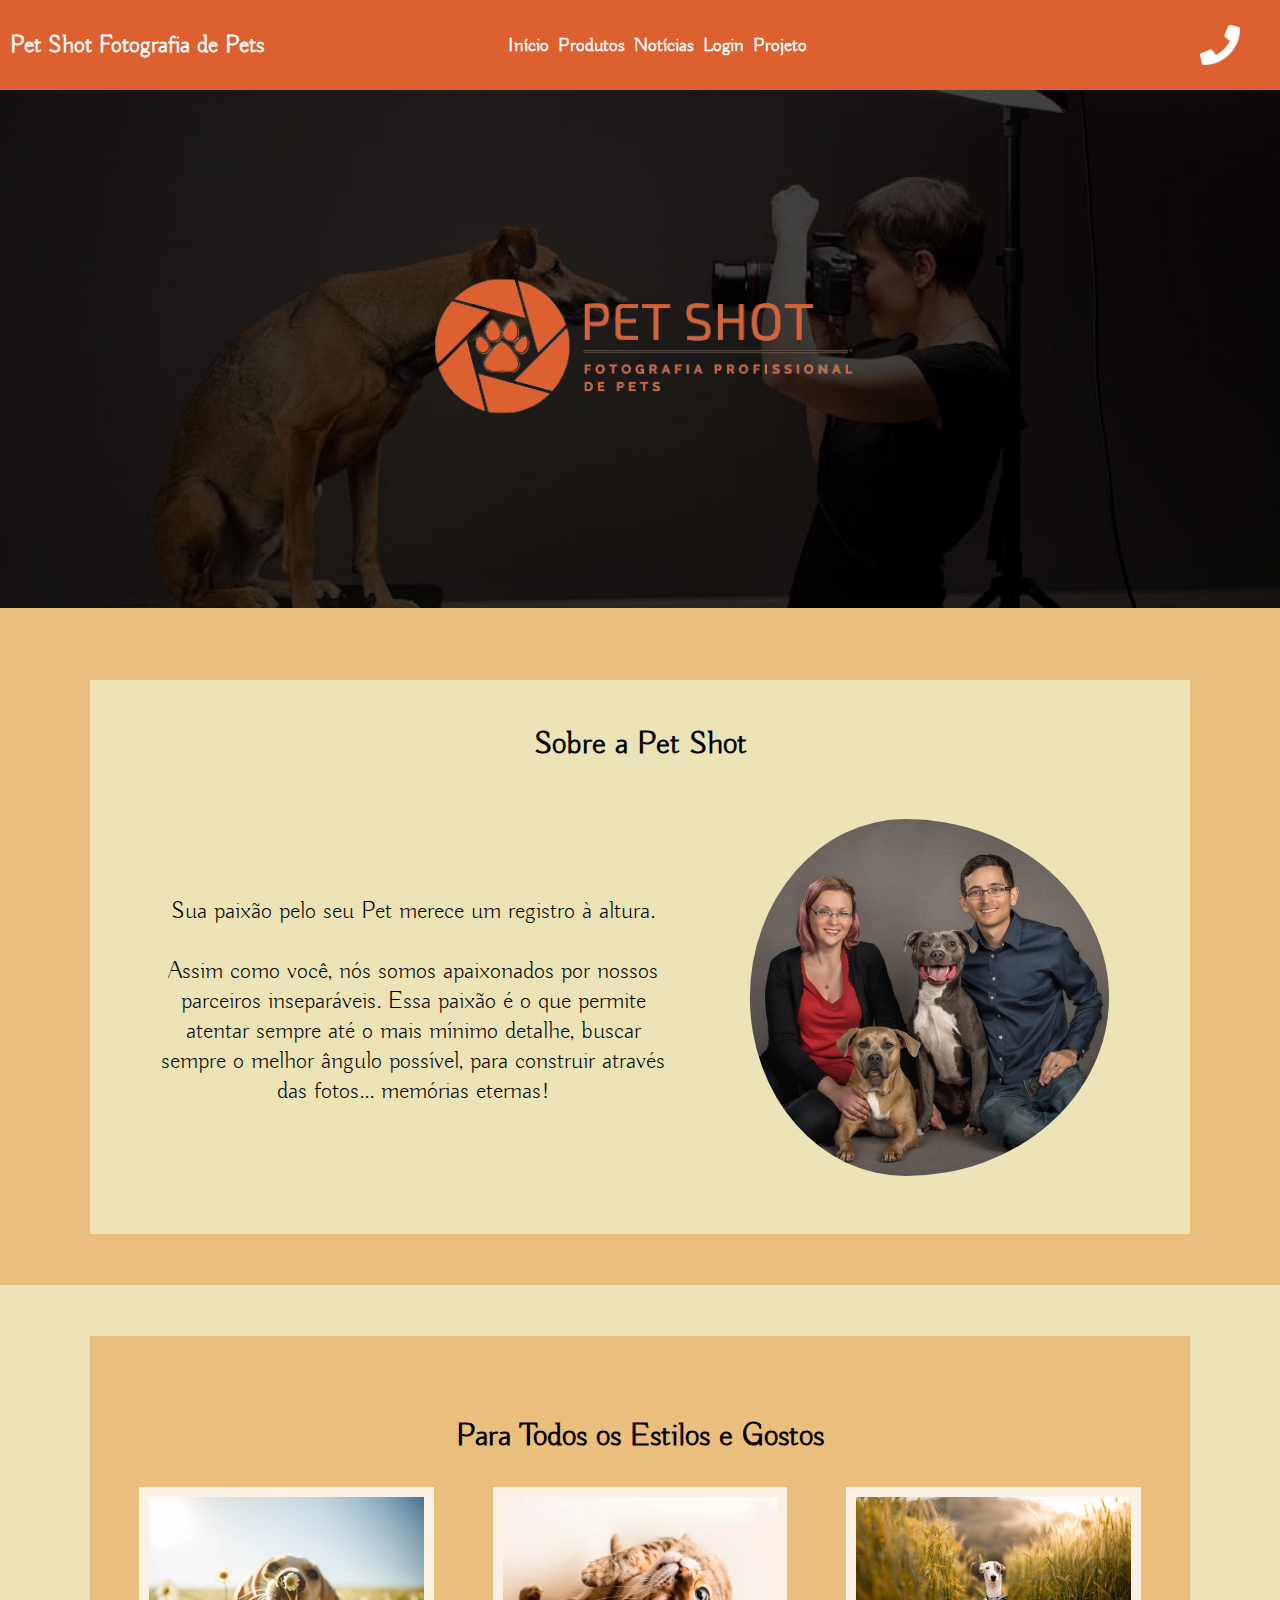
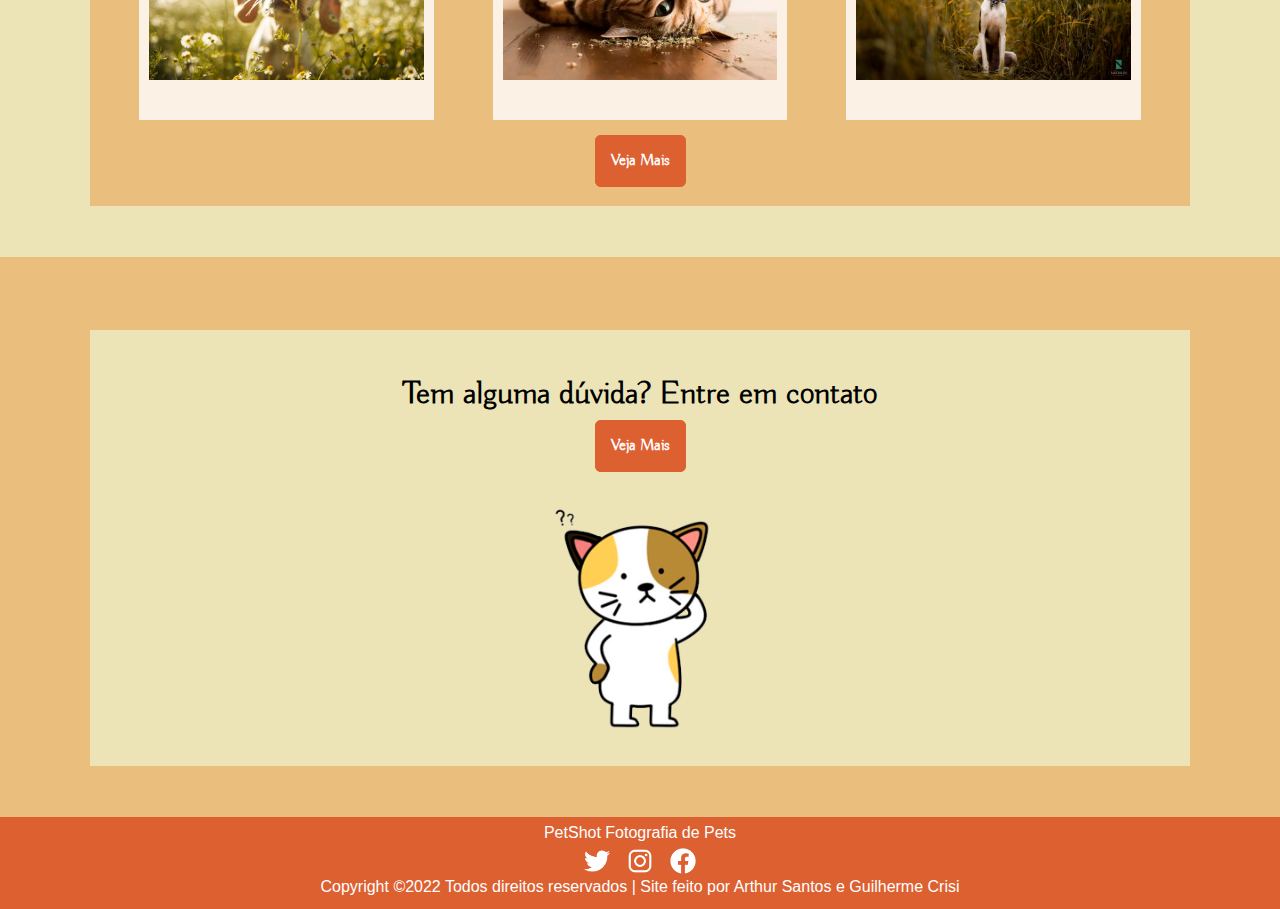
<file: paginas/index.html>
<!DOCTYPE html>
<html lang="en">
<head>
    <meta charset="UTF-8">
    <meta http-equiv="X-UA-Compatible" content="IE=edge">
    <meta name="viewport" content="width=device-width, initial-scale=1.0">
    <title>Pet Shot Fotografia Profissional de Pets</title>
    <link rel="stylesheet" href="../css/style.css">
</head>
<body>
    <!--Header-bar-->
    <div class="header">
        <a href="index.html"><h2>Pet Shot Fotografia de Pets</h2></a>
        <div class="contact">
            <a href="contato.html"><img src="../icons/phone.png" alt="contact"></a>
        </div>
        <div class="links">
            <a href="index.html">Início</a>
            <a href="produtos.html">Produtos</a>
            <a href="noticias.html">Notícias</a>
            <a href="login.html">Login</a>
            <a href="projeto.html">Projeto</a>
        </div>
    </div>
    <div class="menu-op">
        <a href="index.html">Início</a>
        <a href="produtos.html">Produtos</a>
        <a href="noticias.html">Notícias</a>
        <a href="login.html">Login</a>
        <a href="projeto.html">Projeto</a>
    </div>
    <!--Header-bar-->
    <!--Banner-are-->
    <div class="banner">
        <img src="../img/logo.png" alt="logo">
    </div>
    <!--Banner-are-->

    <!--Sobre-->
    <div class="sobre">
        <div class="caixa-interior1">
            <h1>Sobre a Pet Shot</h1>

            <div class="grid-sobre">
                
                    <p>
                        Sua paixão pelo seu Pet merece um registro à altura. <br><br>
            
                        Assim como você, nós somos apaixonados por nossos parceiros inseparáveis.
                        Essa paixão é o que permite atentar sempre até o mais mínimo detalhe, buscar
                        sempre o melhor ângulo possível, para construir através das fotos... memórias
                        eternas!
                    </p>
                

                <img src="../img/sobre-nos.jpg">
            </div>

        </div>
    </div>
    <!--Sobre-->

    <!--Ensaios-->
    <div class="ensaios">
        <div class="caixa-interior2">
            <div class="h1-ensaios">
                <h1>Para Todos os Estilos e Gostos</h1>
            </div>
            <div class="row">
                <div><img width="80%" src="../img/ensaio-1.jpg" alt="ensaio1"></div>
                <div><img width="80%" src="../img/ensaio-2.jpg" alt="ensaio2"></div>
                <div><img width="80%" src="../img/ensaio-3.jpg" alt="ensaio3"></div>
            </div>
            <div class="row-mobile">
                <img width="80%" src="../img/ensaio-1.jpg" alt="ensaio1">
                <img width="80%" src="../img/ensaio-2.jpg" alt="ensaio2">
                <img width="80%" src="../img/ensaio-3.jpg" alt="ensaio3">
            </div>
            <a class="btn" href="produtos.html">Veja Mais</a><br><br>
        </div>
    </div>
    <!--Ensaios-->

    <!--Contato-->
    <div class="contato">

        <div class="caixa-interior1">
            <h1>Tem alguma dúvida? Entre em contato</h1>

            <a href="contato.html" class="btn">Veja Mais</a> <br>
            
            <img src="../img/contact-cat.png">
        </div>

    </div>
    <!--Contato-->

    <!--Footer-area-->
    <div class="footer">
        <p>
            PetShot Fotografia de Pets
        </p>

        <div class="botoes-footer">
            <img src="../icons/twitter.png">
            <img src="../icons/instagram.png">
            <img src="../icons/facebook.png">
        </div>
        
        <p>
            Copyright ©2022 Todos direitos reservados | Site feito por Arthur Santos e Guilherme Crisi
        </p>
    </div>
    <!--Footer-area-->
</body>
</html>
</file>
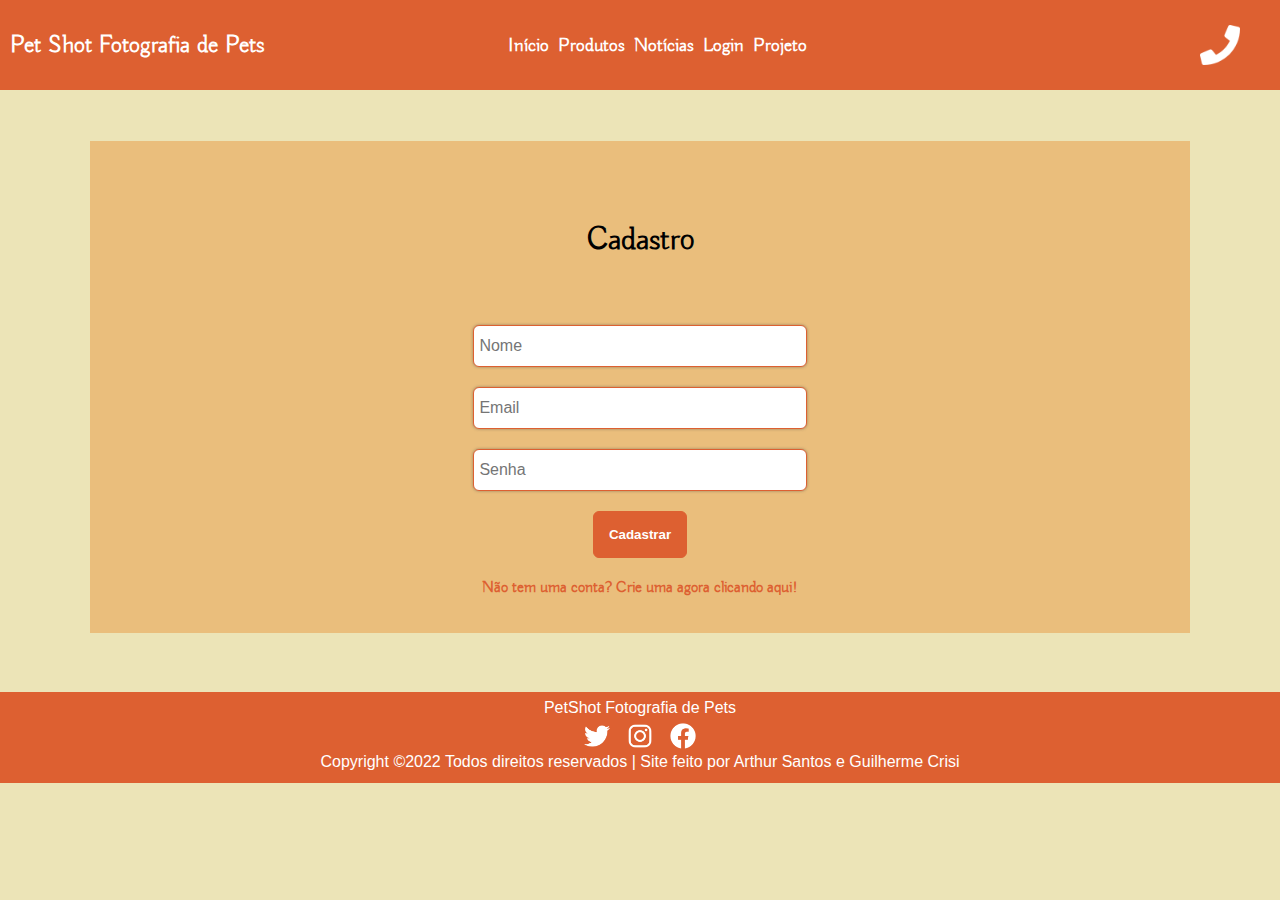
<file: paginas/cadastro.html>
<!DOCTYPE html>
<html lang="en">
<head>
    <meta charset="UTF-8">
    <meta http-equiv="X-UA-Compatible" content="IE=edge">
    <meta name="viewport" content="width=device-width, initial-scale=1.0">
    <title>Pet Shot Fotografia Profissional de Pets</title>
    <link rel="stylesheet" href="../css/style.css">
</head>
<body>
    <!--Header-bar-->
    <div class="header">
        <a href="index.html"><h2>Pet Shot Fotografia de Pets</h2></a>
        <div class="contact">
            <a href="contato.html"><img src="../icons/phone.png" alt="contact"></a>
        </div>
        <div class="links">
            <a href="index.html">Início</a>
            <a href="produtos.html">Produtos</a>
            <a href="noticias.html">Notícias</a>
            <a href="login.html">Login</a>
            <a href="projeto.html">Projeto</a>
        </div>
    </div>
    <div class="menu-op">
        <a href="index.html">Início</a>
        <a href="produtos.html">Produtos</a>
        <a href="noticias.html">Notícias</a>
        <a href="login.html">Login</a>
        <a href="projeto.html">Projeto</a>
    </div>
    <!--Header-bar-->

    <!--Produtos-->
    <div class="pedido-finalizado">
        <div class="caixa-interior2">
            <h1>Cadastro</h1>
            <form action="index.html">
                <input required class="input" type="text" placeholder="Nome"><br><br>
                <input required class="input" type="email" placeholder="Email"><br><br>
                <input required class="input" type="password" placeholder="Senha"><br><br>
                <input class="btn" type="submit" value="Cadastrar">
            </form><br>
            <a style="text-decoration: none;color: #DD6031;font-weight: bold;" href="cadastro.html">Não tem uma conta? Crie uma agora clicando aqui!</a><br><br>
        </div><br><br>
    </div>
    <!--Produtos-->

    <!--Footer-area-->
    <div class="footer">
        <p>
            PetShot Fotografia de Pets
        </p>

        <div class="botoes-footer">
            <img src="../icons/twitter.png">
            <img src="../icons/instagram.png">
            <img src="../icons/facebook.png">
        </div>
        
        <p>
            Copyright ©2022 Todos direitos reservados | Site feito por Arthur Santos e Guilherme Crisi
        </p>
    </div>
    <!--Footer-area-->
</body>
</html>
</file>
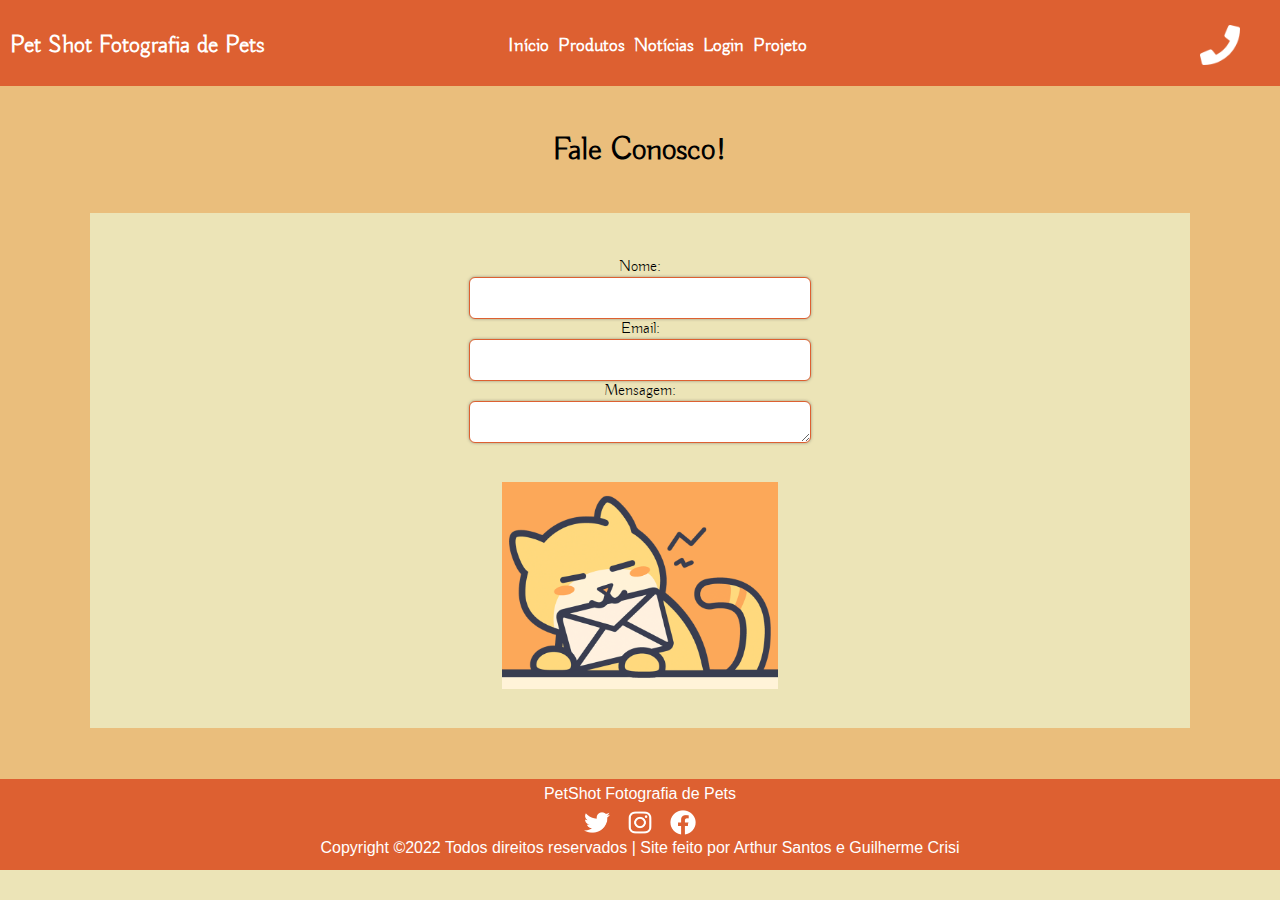
<file: paginas/contato.html>
<!DOCTYPE html>
<html lang="en">
<head>
    <meta charset="UTF-8">
    <meta http-equiv="X-UA-Compatible" content="IE=edge">
    <meta name="viewport" content="width=device-width, initial-scale=1.0">
    <title>Pet Shot Fotografia Profissional de Pets</title>
    <link rel="stylesheet" href="../css/style.css">
</head>
<body>
    <div class="header">
        <a href="index.html"><h2>Pet Shot Fotografia de Pets</h2></a>
        <div class="contact">
            <a href="contato.html"><img src="../icons/phone.png" alt="contact"></a>
        </div>
        <div class="links">
            <a href="index.html">Início</a>
            <a href="produtos.html">Produtos</a>
            <a href="noticias.html">Notícias</a>
            <a href="login.html">Login</a>
            <a href="projeto.html">Projeto</a>
        </div>
    </div>
    <div class="menu-op">
        <a href="index.html">Início</a>
        <a href="produtos.html">Produtos</a>
        <a href="noticias.html">Notícias</a>
        <a href="login.html">Login</a>
        <a href="projeto.html">Projeto</a>
    </div>




    <div class="pg-contato">
        <h1>Fale Conosco!</h1>

        <div class="caixa-interior1">
            <form>
                <label for="fnome">Nome:</label><br>
                <input class="input" type="text"><br>

                <label for="femail">Email:</label><br>
                <input class="input" type="email"><br>

                <label for="fnome">Mensagem:</label><br>
                <textarea class="input" rows="8" cols="60" name="mensagem"></textarea>

            </form>
            <img src="../img/contact-cat2.png">
        </div>

    </div>




    <div class="footer">
        <p>
            PetShot Fotografia de Pets
        </p>

        <div class="botoes-footer">
            <img src="../icons/twitter.png">
            <img src="../icons/instagram.png">
            <img src="../icons/facebook.png">
        </div>
        
        <p>
            Copyright ©2022 Todos direitos reservados | Site feito por Arthur Santos e Guilherme Crisi
        </p>
    </div>
</body>
</html>
</file>
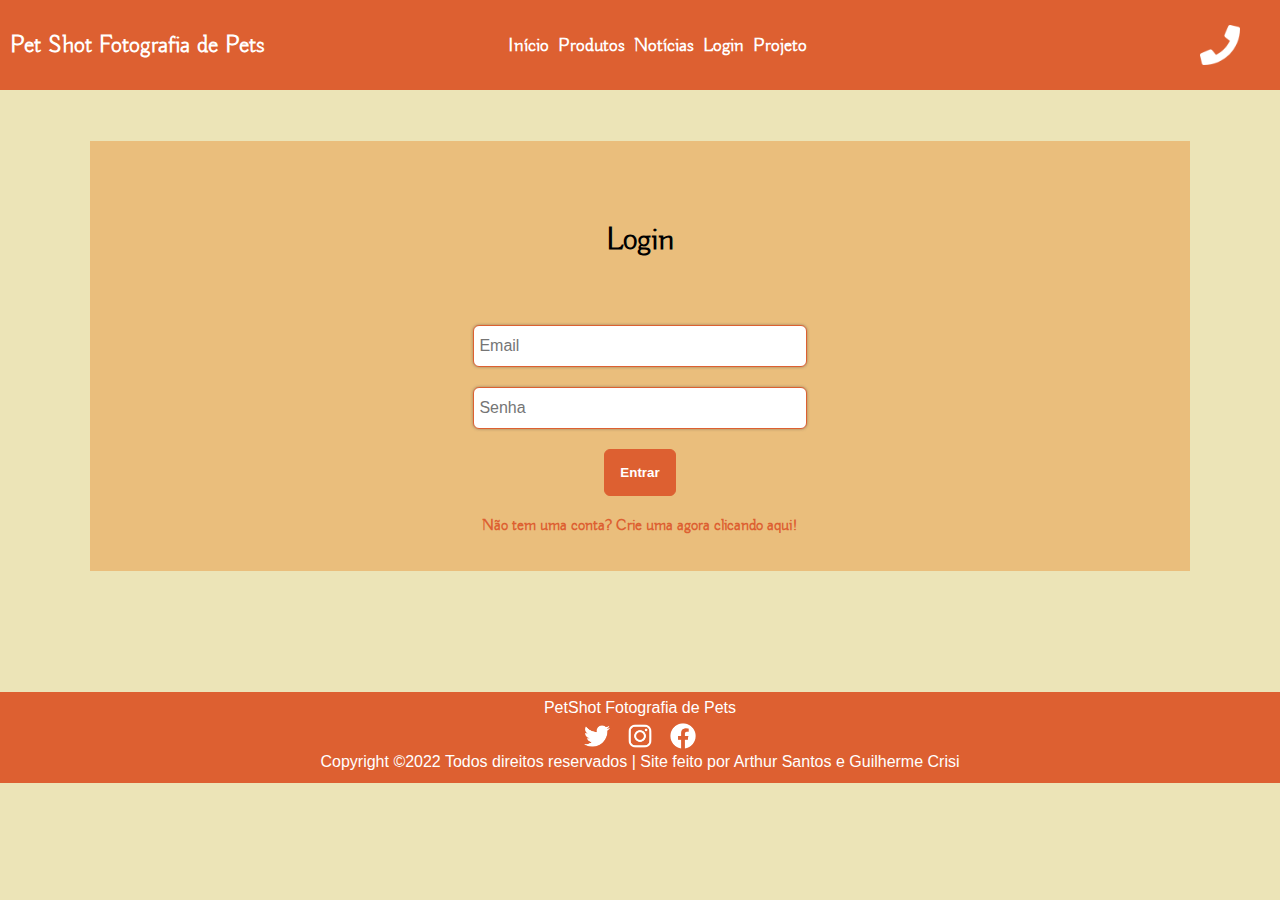
<file: paginas/login.html>
<!DOCTYPE html>
<html lang="en">
<head>
    <meta charset="UTF-8">
    <meta http-equiv="X-UA-Compatible" content="IE=edge">
    <meta name="viewport" content="width=device-width, initial-scale=1.0">
    <title>Pet Shot Fotografia Profissional de Pets</title>
    <link rel="stylesheet" href="../css/style.css">
</head>
<body>
    <!--Header-bar-->
    <div class="header">
        <a href="index.html"><h2>Pet Shot Fotografia de Pets</h2></a>
        <div class="contact">
            <a href="contato.html"><img src="../icons/phone.png" alt="contact"></a>
        </div>
        <div class="links">
            <a href="index.html">Início</a>
            <a href="produtos.html">Produtos</a>
            <a href="noticias.html">Notícias</a>
            <a href="login.html">Login</a>
            <a href="projeto.html">Projeto</a>
        </div>
    </div>
    <div class="menu-op">
        <a href="index.html">Início</a>
        <a href="produtos.html">Produtos</a>
        <a href="noticias.html">Notícias</a>
        <a href="login.html">Login</a>
        <a href="projeto.html">Projeto</a>
    </div>
    <!--Header-bar-->

    <!--Produtos-->
    <div class="pedido-finalizado">
        <div class="caixa-interior2">
            <h1>Login</h1>
            <form action="index.html">
                <input required class="input" type="email" placeholder="Email"><br><br>
                <input required class="input" type="password" placeholder="Senha"><br><br>
                <input class="btn" type="submit" value="Entrar">
            </form><br>
            <a style="text-decoration: none;color: #DD6031;font-weight: bold;" href="cadastro.html">Não tem uma conta? Crie uma agora clicando aqui!</a><br><br>
        </div><br><br>
    </div>
    <!--Produtos-->

    <!--Footer-area-->
    <div class="footer">
        <p>
            PetShot Fotografia de Pets
        </p>

        <div class="botoes-footer">
            <img src="../icons/twitter.png">
            <img src="../icons/instagram.png">
            <img src="../icons/facebook.png">
        </div>
        
        <p>
            Copyright ©2022 Todos direitos reservados | Site feito por Arthur Santos e Guilherme Crisi
        </p>
    </div>
    <!--Footer-area-->
</body>
</html>
</file>
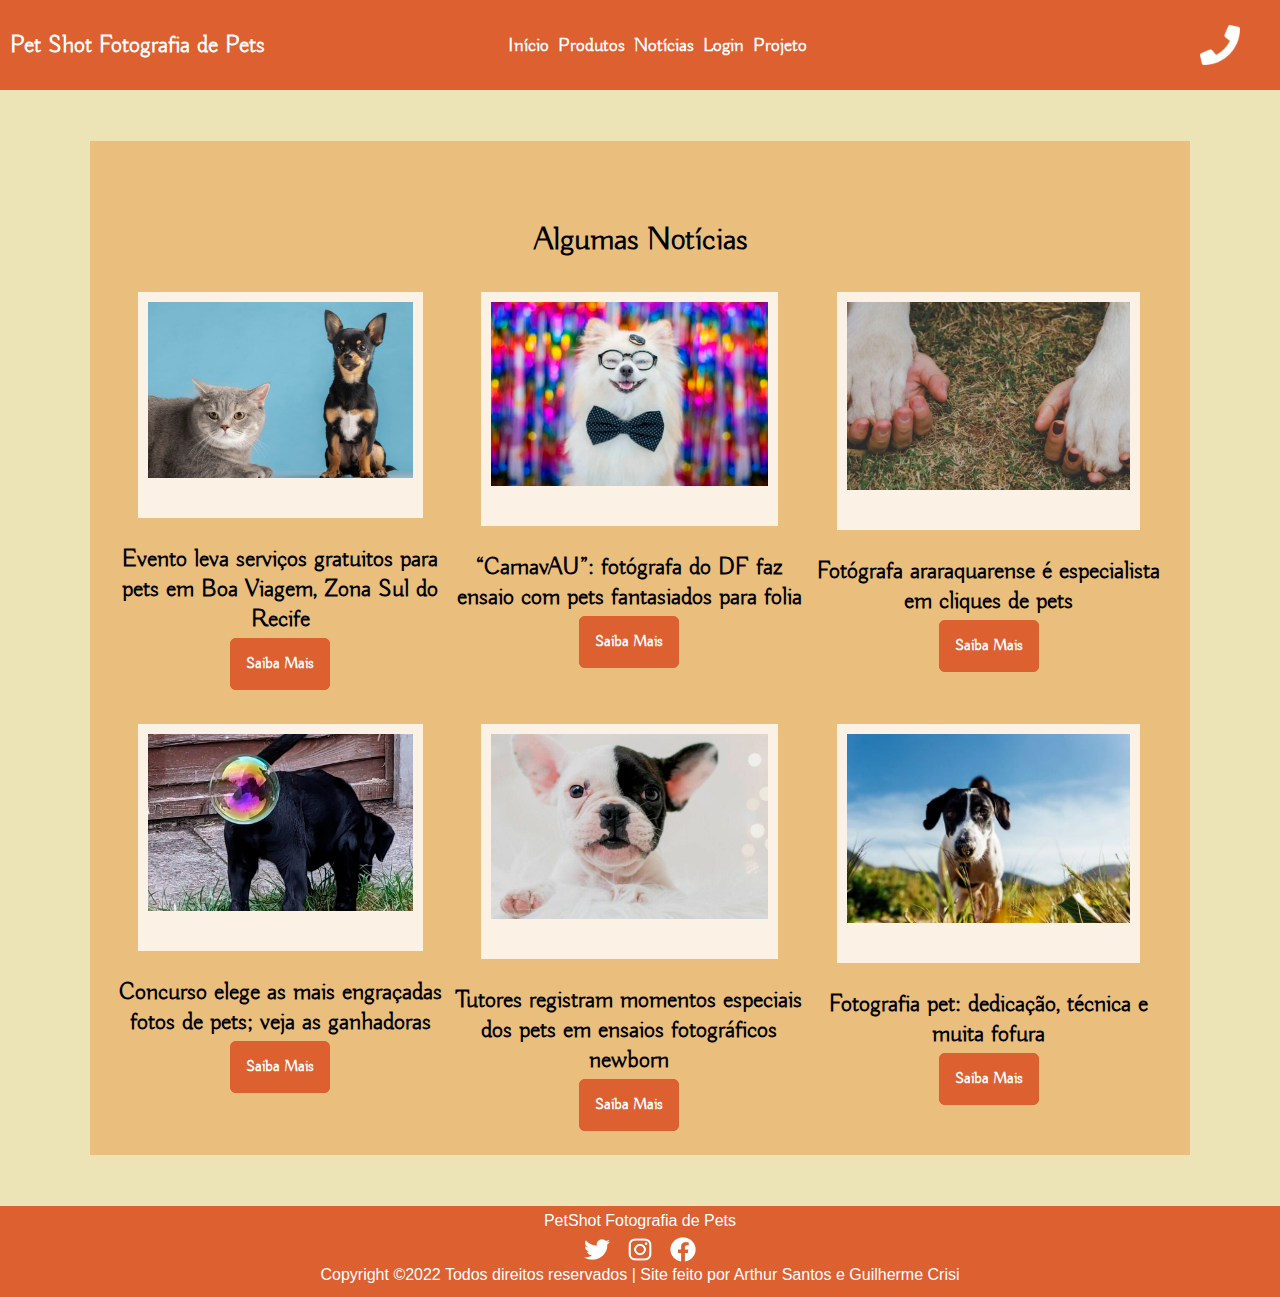
<file: paginas/noticias.html>
<!DOCTYPE html>
<html lang="en">
<head>
    <meta charset="UTF-8">
    <meta http-equiv="X-UA-Compatible" content="IE=edge">
    <meta name="viewport" content="width=device-width, initial-scale=1.0">
    <title>Pet Shot Fotografia Profissional de Pets</title>
    <link rel="stylesheet" href="../css/style.css">
</head>
<body>
    <!--Header-bar-->
    <div class="header">
        <a href="index.html"><h2>Pet Shot Fotografia de Pets</h2></a>
        <div class="contact">
            <a href="contato.html"><img src="../icons/phone.png" alt="contact"></a>
        </div>
        <div class="links">
            <a href="index.html">Início</a>
            <a href="produtos.html">Produtos</a>
            <a href="noticias.html">Notícias</a>
            <a href="login.html">Login</a>
            <a href="projeto.html">Projeto</a>
        </div>
    </div>
    <div class="menu-op">
        <a href="index.html">Início</a>
        <a href="produtos.html">Produtos</a>
        <a href="noticias.html">Notícias</a>
        <a href="login.html">Login</a>
        <a href="projeto.html">Projeto</a>
    </div>
    <!--Header-bar-->

    <!--Produtos-->
    <div class="ensaios">
        <div class="caixa-interior2">
            <div class="h1-ensaios">
                <h1>Algumas Notícias</h1>
            </div>
            <div class="row">
                <div>
                    <img width="80%" src="../img/noticia-1.jpg" alt="noticia1">
                    <h2>Evento leva serviços gratuitos para pets em Boa Viagem, Zona Sul do Recife</h2>
                    <a class="btn" target="_blank" href="https://www.folhape.com.br/colunistas/folha-pet/evento-leva-servicos-gratuitos-para-pets-em-boa-viagem-zona-sul-do-recife/29964/">Saiba Mais</a>
                </div>
                <div>
                    <img width="80%" src="../img/noticia-2.jpg" alt="noticia2">
                    <h2>“CarnavAU”: fotógrafa do DF faz ensaio com pets fantasiados para folia</h2>
                    <a class="btn" target="_blank" href="https://www.metropoles.com/distrito-federal/carnavau-fotografa-do-df-faz-ensaio-com-pets-fantasiados-para-folia">Saiba Mais</a>
                </div>
                <div>
                    <img width="80%" src="../img/noticia-3.jpg" alt="noticia3">
                    <h2>Fotógrafa araraquarense é especialista em cliques de pets</h2>
                    <a class="btn" target="_blank" href="https://www.acidadeon.com/araraquara/cotidiano/cidades/NOT,0,0,1699870,fotografa-araraquarense-e-especialista-em-cliques-de-pets.aspx">Saiba Mais</a>
                </div>
                <div>
                    <img width="80%" src="../img/noticia-4.jpg" alt="noticia4">
                    <h2>Concurso elege as mais engraçadas fotos de pets; veja as ganhadoras</h2>
                    <a class="btn" target="_blank" href="https://revistagalileu.globo.com/Sociedade/Curiosidade/noticia/2021/12/concurso-elege-mais-engracadas-fotos-de-pets-veja-ganhadoras.html">Saiba Mais</a>
                </div>
                <div>
                    <img width="80%" src="../img/noticia-5.jpg" alt="noticia5">
                    <h2>Tutores registram momentos especiais dos pets em ensaios fotográficos newborn</h2>
                    <a class="btn" target="_blank" href="https://canaldopet.ig.com.br/2021-12-13/fotos-de-pet-ensaios-newborn-e-aniversarios.html">Saiba Mais</a>
                </div>
                <div>
                    <img width="80%" src="../img/noticia-6.png" alt="noticia6">
                    <h2>Fotografia pet: dedicação, técnica e muita fofura</h2>
                    <a class="btn" target="_blank" href="https://www.agazeta.com.br/revista-ag/pet/fotografia-pet-dedicacao-tecnica-e-muita-fofura-0720">Saiba Mais</a>
                </div>
            </div>
            <div class="row-mobile">
                <img width="80%" src="../img/noticia-1.jpg" alt="noticia1">
                <h2>Evento leva serviços gratuitos para pets em Boa Viagem, Zona Sul do Recife</h2>
                <a class="btn" target="_blank" href="https://www.folhape.com.br/colunistas/folha-pet/evento-leva-servicos-gratuitos-para-pets-em-boa-viagem-zona-sul-do-recife/29964/">Saiba Mais</a><br><br>
                <img width="80%" src="../img/noticia-2.jpg" alt="noticia2">
                <h2>“CarnavAU”: fotógrafa do DF faz ensaio com pets fantasiados para folia</h2>
                <a class="btn" target="_blank" href="https://www.metropoles.com/distrito-federal/carnavau-fotografa-do-df-faz-ensaio-com-pets-fantasiados-para-folia">Saiba Mais</a><br><br>
                <img width="80%" src="../img/noticia-3.jpg" alt="noticia3">
                <h2>Fotógrafa araraquarense é especialista em cliques de pets</h2>
                <a class="btn" target="_blank" href="https://www.acidadeon.com/araraquara/cotidiano/cidades/NOT,0,0,1699870,fotografa-araraquarense-e-especialista-em-cliques-de-pets.aspx">Saiba Mais</a><br><br>
                <img width="80%" src="../img/noticia-4.jpg" alt="noticia4">
                <h2>Concurso elege as mais engraçadas fotos de pets; veja as ganhadoras</h2>
                <a class="btn" target="_blank" href="https://revistagalileu.globo.com/Sociedade/Curiosidade/noticia/2021/12/concurso-elege-mais-engracadas-fotos-de-pets-veja-ganhadoras.html">Saiba Mais</a><br><br>
                <img width="80%" src="../img/noticia-5.jpg" alt="noticia5">
                <h2>Tutores registram momentos especiais dos pets em ensaios fotográficos newborn</h2>
                <a class="btn" target="_blank" href="https://canaldopet.ig.com.br/2021-12-13/fotos-de-pet-ensaios-newborn-e-aniversarios.html">Saiba Mais</a><br><br>
                <img width="80%" src="../img/noticia-6.png" alt="noticia6">
                <h2>Fotografia pet: dedicação, técnica e muita fofura</h2>
                <a class="btn" target="_blank" href="https://www.agazeta.com.br/revista-ag/pet/fotografia-pet-dedicacao-tecnica-e-muita-fofura-0720">Saiba Mais</a><br><br>
            </div>
        </div>
    </div>
    <!--Produtos-->

    <!--Footer-area-->
    <div class="footer">
        <p>
            PetShot Fotografia de Pets
        </p>

        <div class="botoes-footer">
            <img src="../icons/twitter.png">
            <img src="../icons/instagram.png">
            <img src="../icons/facebook.png">
        </div>
        
        <p>
            Copyright ©2022 Todos direitos reservados | Site feito por Arthur Santos e Guilherme Crisi
        </p>
    </div>
    <!--Footer-area-->
</body>
</html>
</file>
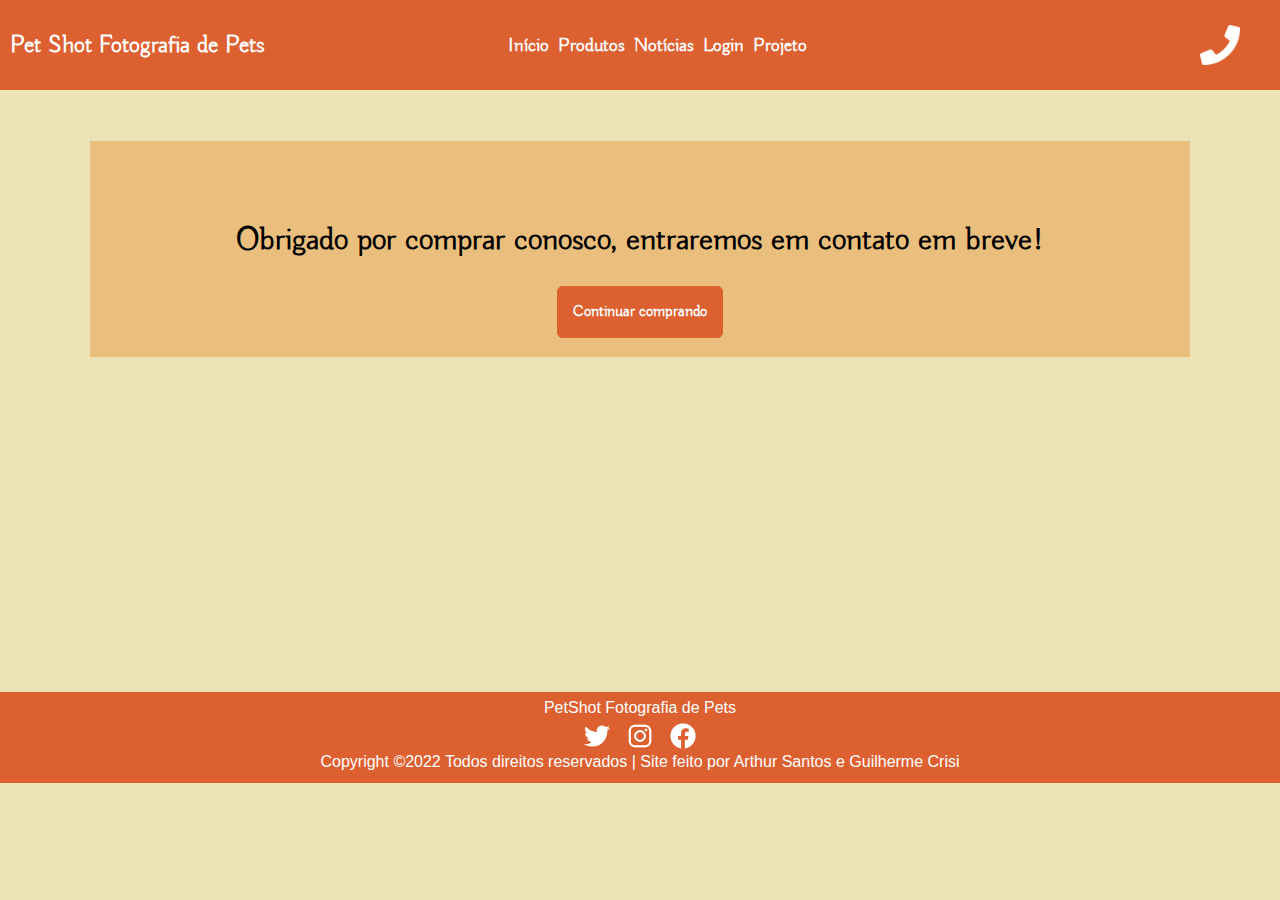
<file: paginas/pedido-finalizado.html>
<!DOCTYPE html>
<html lang="en">
<head>
    <meta charset="UTF-8">
    <meta http-equiv="X-UA-Compatible" content="IE=edge">
    <meta name="viewport" content="width=device-width, initial-scale=1.0">
    <title>Pet Shot Fotografia Profissional de Pets</title>
    <link rel="stylesheet" href="../css/style.css">
</head>
<body>
    <!--Header-bar-->
    <div class="header">
        <a href="index.html"><h2>Pet Shot Fotografia de Pets</h2></a>
        <div class="contact">
            <a href="contato.html"><img src="../icons/phone.png" alt="contact"></a>
        </div>
        <div class="links">
            <a href="index.html">Início</a>
            <a href="produtos.html">Produtos</a>
            <a href="noticias.html">Notícias</a>
            <a href="login.html">Login</a>
            <a href="projeto.html">Projeto</a>
        </div>
    </div>
    <div class="menu-op">
        <a href="index.html">Início</a>
        <a href="produtos.html">Produtos</a>
        <a href="noticias.html">Notícias</a>
        <a href="login.html">Login</a>
        <a href="projeto.html">Projeto</a>
    </div>
    <!--Header-bar-->

    <!--Produtos-->
    <div class="pedido-finalizado">
        <div class="caixa-interior2">
            <div class="h1-ensaios">
                <h1>Obrigado por comprar conosco, entraremos em contato em breve!</h1>
            </div><br>
            <a class="btn" href="produtos.html">Continuar comprando</a><br><br>
        </div><br><br>
    </div>
    <!--Produtos-->

    <!--Footer-area-->
    <div class="footer">
        <p>
            PetShot Fotografia de Pets
        </p>

        <div class="botoes-footer">
            <img src="../icons/twitter.png">
            <img src="../icons/instagram.png">
            <img src="../icons/facebook.png">
        </div>
        
        <p>
            Copyright ©2022 Todos direitos reservados | Site feito por Arthur Santos e Guilherme Crisi
        </p>
    </div>
    <!--Footer-area-->
</body>
</html>
</file>
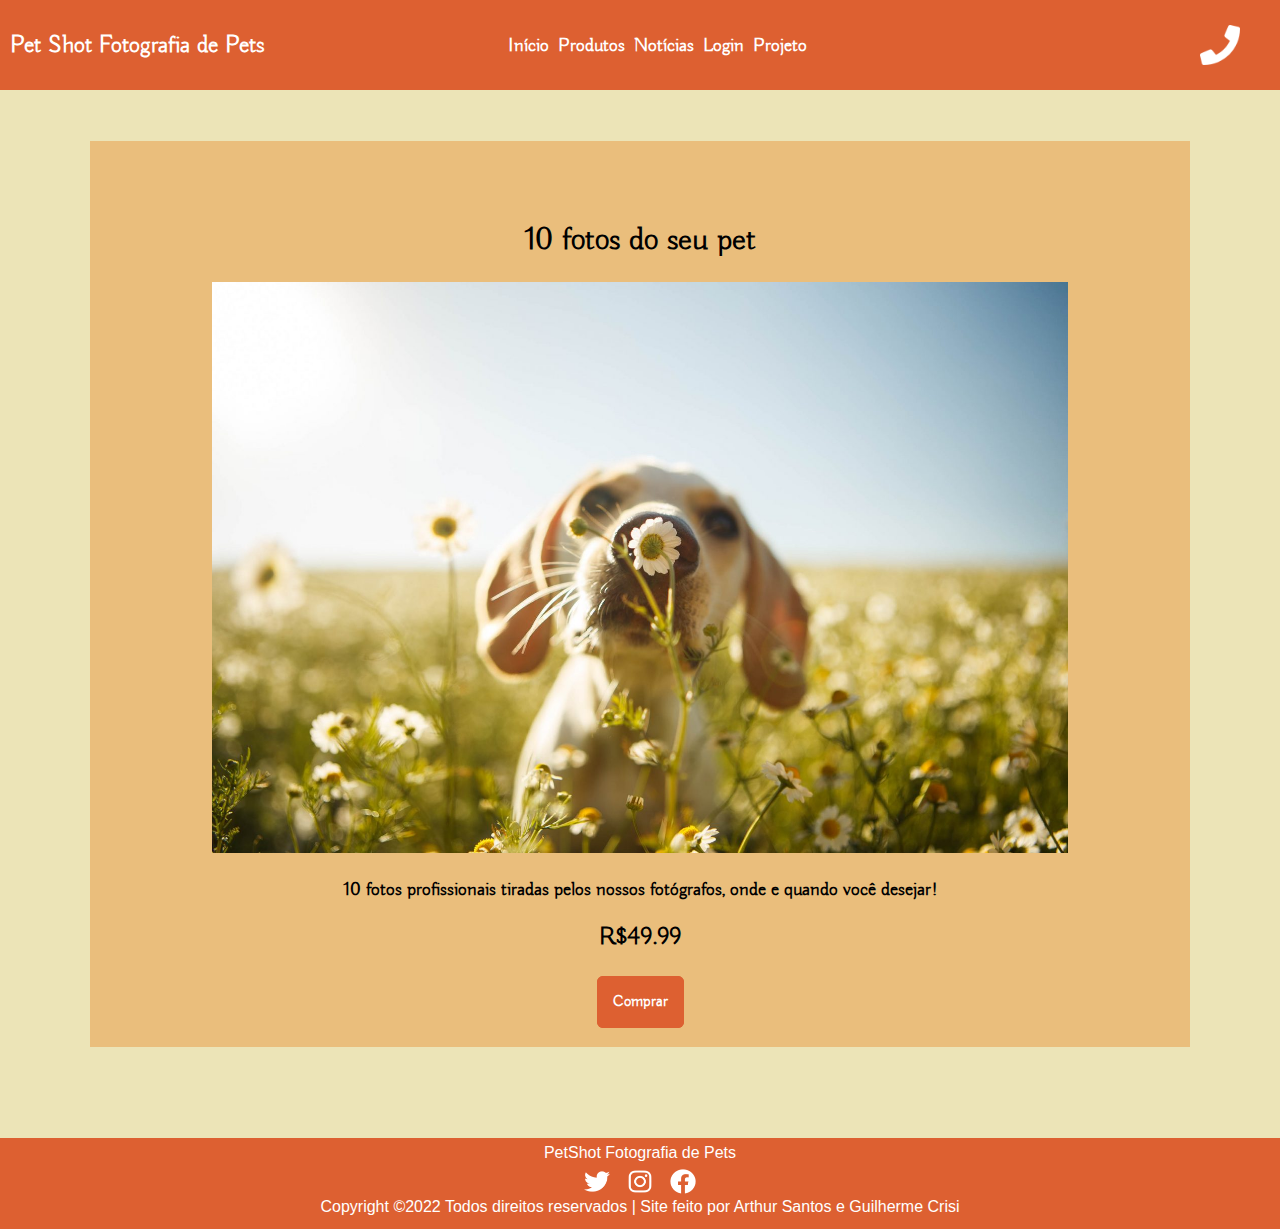
<file: paginas/produto-1.html>
<!DOCTYPE html>
<html lang="en">
<head>
    <meta charset="UTF-8">
    <meta http-equiv="X-UA-Compatible" content="IE=edge">
    <meta name="viewport" content="width=device-width, initial-scale=1.0">
    <title>Pet Shot Fotografia Profissional de Pets</title>
    <link rel="stylesheet" href="../css/style.css">
</head>
<body>
    <!--Header-bar-->
    <div class="header">
        <a href="index.html"><h2>Pet Shot Fotografia de Pets</h2></a>
        <div class="contact">
            <a href="contato.html"><img src="../icons/phone.png" alt="contact"></a>
        </div>
        <div class="links">
            <a href="index.html">Início</a>
            <a href="produtos.html">Produtos</a>
            <a href="noticias.html">Notícias</a>
            <a href="login.html">Login</a>
            <a href="projeto.html">Projeto</a>
        </div>
    </div>
    <div class="menu-op">
        <a href="index.html">Início</a>
        <a href="produtos.html">Produtos</a>
        <a href="noticias.html">Notícias</a>
        <a href="login.html">Login</a>
        <a href="projeto.html">Projeto</a>
    </div>
    <!--Header-bar-->

    <!--Produtos-->
    <div class="ensaios">
        <div class="caixa-interior2">
            <div class="h1-ensaios">
                <h1>10 fotos do seu pet</h1>
            </div>
            <img width="80%" src="../img/ensaio-1.jpg" alt="ensaio1">
            <h3>10 fotos profissionais tiradas pelos nossos fotógrafos, onde e quando você desejar!</h3>
            <h2>R$49.99</h2><br>
            <a class="btn" href="pedido-finalizado.html">Comprar</a><br><br>
        </div><br><br>
    </div>
    <!--Produtos-->

    <!--Footer-area-->
    <div class="footer">
        <p>
            PetShot Fotografia de Pets
        </p>

        <div class="botoes-footer">
            <img src="../icons/twitter.png">
            <img src="../icons/instagram.png">
            <img src="../icons/facebook.png">
        </div>
        
        <p>
            Copyright ©2022 Todos direitos reservados | Site feito por Arthur Santos e Guilherme Crisi
        </p>
    </div>
    <!--Footer-area-->
</body>
</html>
</file>
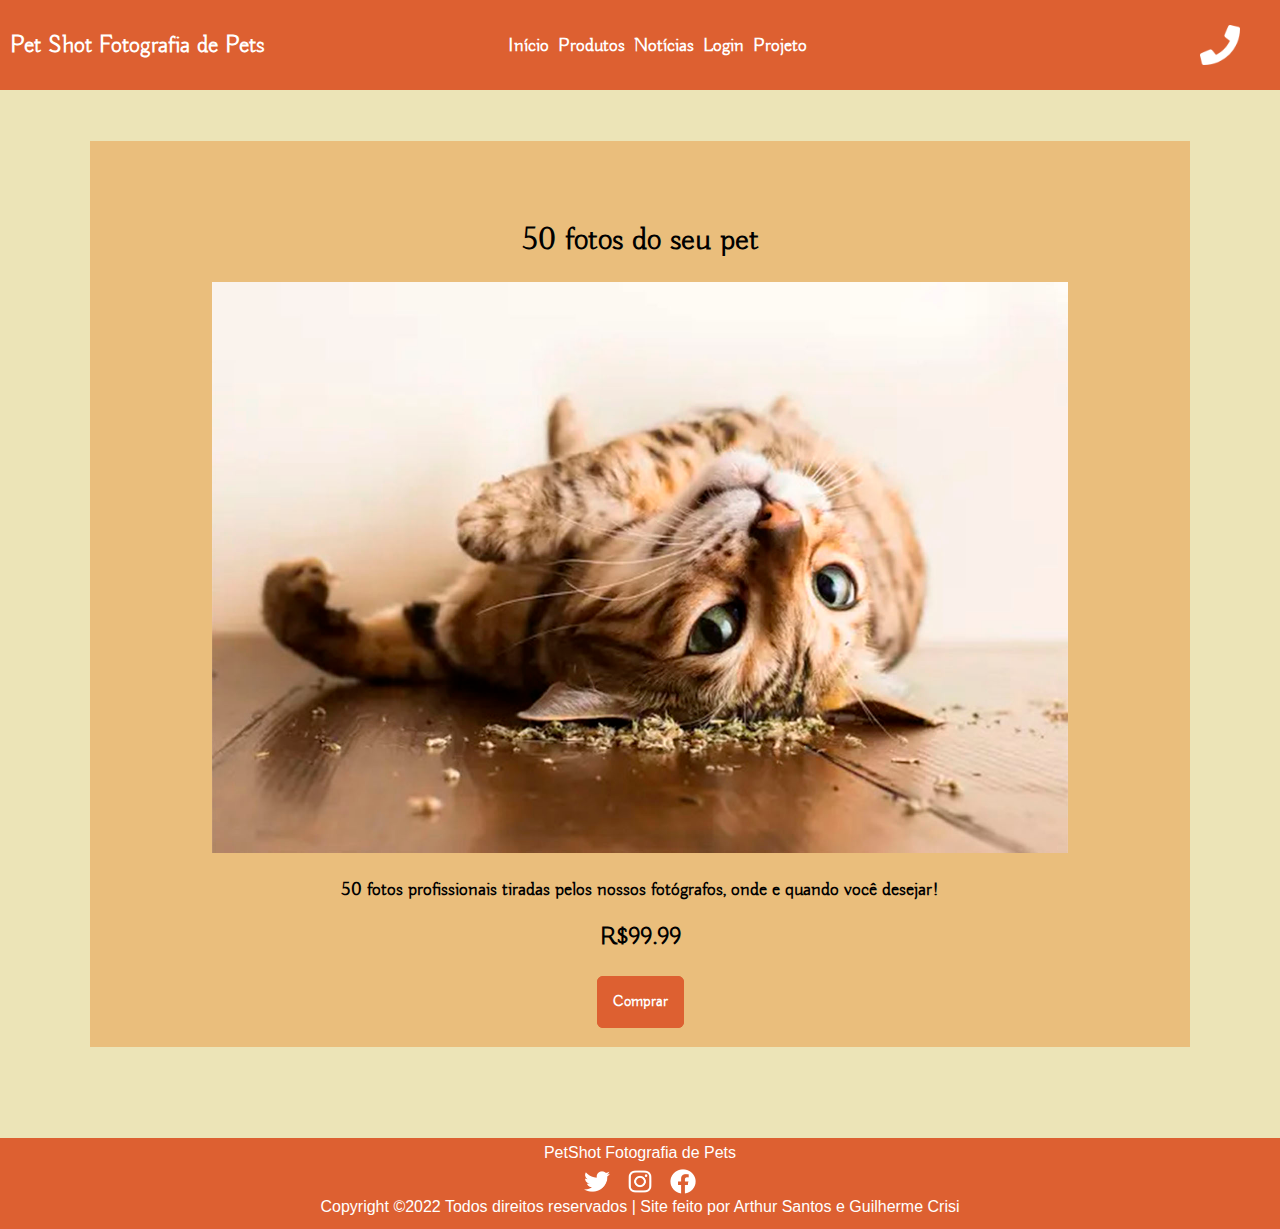
<file: paginas/produto-2.html>
<!DOCTYPE html>
<html lang="en">
<head>
    <meta charset="UTF-8">
    <meta http-equiv="X-UA-Compatible" content="IE=edge">
    <meta name="viewport" content="width=device-width, initial-scale=1.0">
    <title>Pet Shot Fotografia Profissional de Pets</title>
    <link rel="stylesheet" href="../css/style.css">
</head>
<body>
    <!--Header-bar-->
    <div class="header">
        <a href="index.html"><h2>Pet Shot Fotografia de Pets</h2></a>
        <div class="contact">
            <a href="contato.html"><img src="../icons/phone.png" alt="contact"></a>
        </div>
        <div class="links">
            <a href="index.html">Início</a>
            <a href="produtos.html">Produtos</a>
            <a href="noticias.html">Notícias</a>
            <a href="login.html">Login</a>
            <a href="projeto.html">Projeto</a>
        </div>
    </div>
    <div class="menu-op">
        <a href="index.html">Início</a>
        <a href="produtos.html">Produtos</a>
        <a href="noticias.html">Notícias</a>
        <a href="login.html">Login</a>
        <a href="projeto.html">Projeto</a>
    </div>
    <!--Header-bar-->

    <!--Produtos-->
    <div class="ensaios">
        <div class="caixa-interior2">
            <div class="h1-ensaios">
                <h1>50 fotos do seu pet</h1>
            </div>
            <img width="80%" src="../img/ensaio-2.jpg" alt="ensaio1">
            <h3>50 fotos profissionais tiradas pelos nossos fotógrafos, onde e quando você desejar!</h3>
            <h2>R$99.99</h2><br>
            <a class="btn" href="pedido-finalizado.html">Comprar</a><br><br>
        </div><br><br>
    </div>
    <!--Produtos-->

    <!--Footer-area-->
    <div class="footer">
        <p>
            PetShot Fotografia de Pets
        </p>

        <div class="botoes-footer">
            <img src="../icons/twitter.png">
            <img src="../icons/instagram.png">
            <img src="../icons/facebook.png">
        </div>
        
        <p>
            Copyright ©2022 Todos direitos reservados | Site feito por Arthur Santos e Guilherme Crisi
        </p>
    </div>
    <!--Footer-area-->
</body>
</html>
</file>
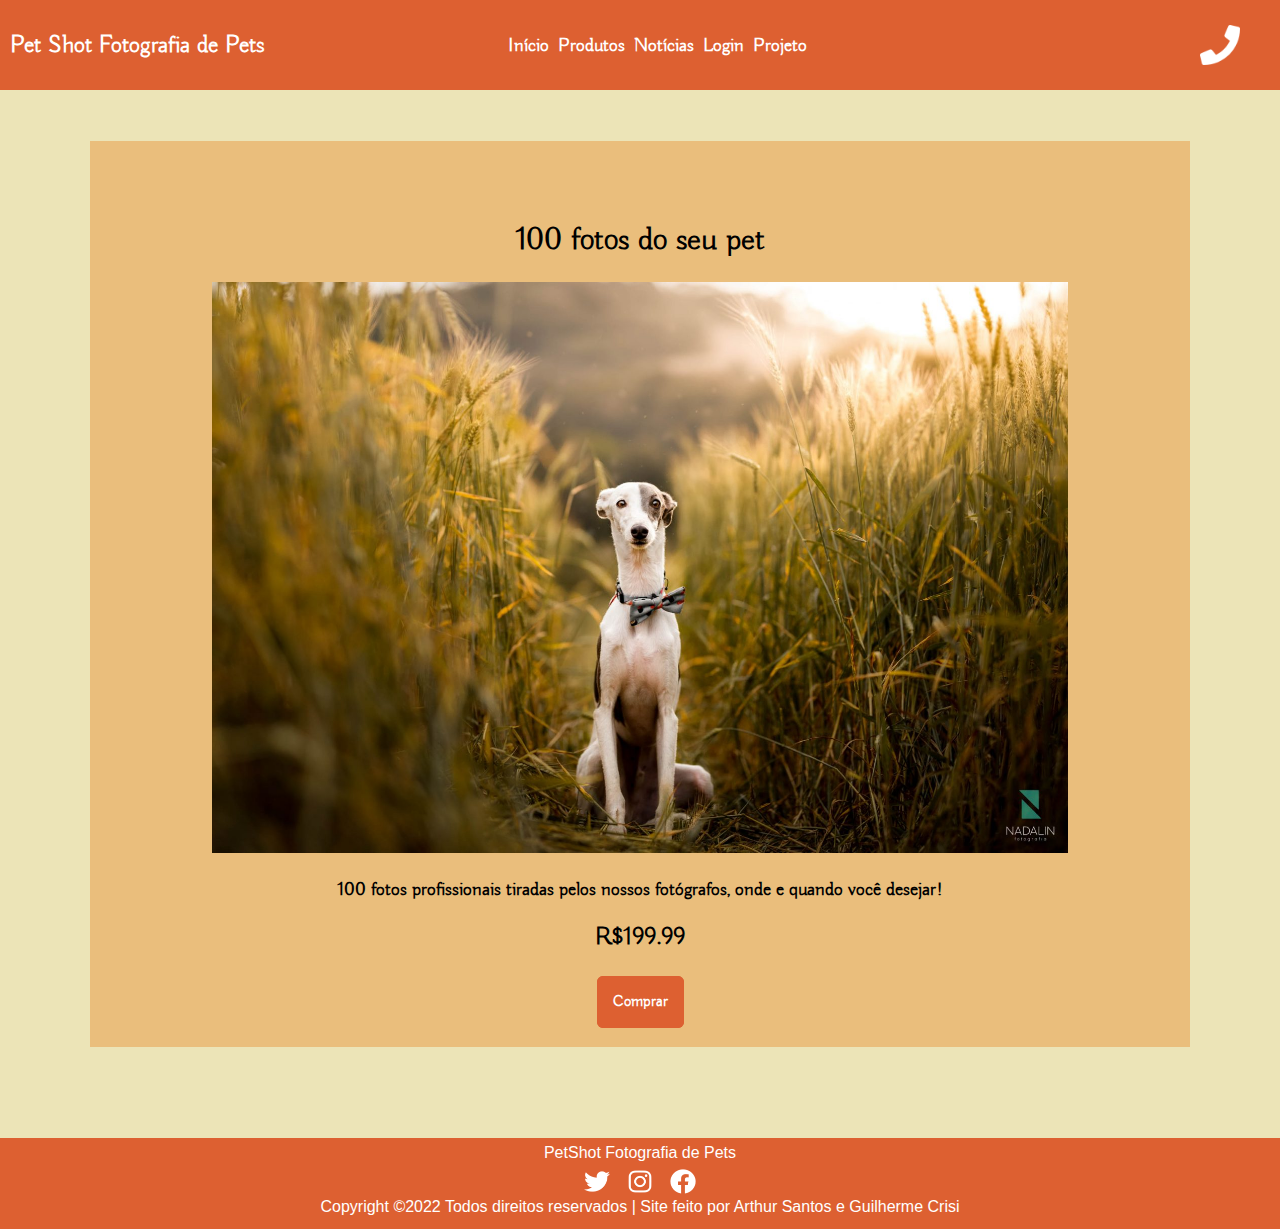
<file: paginas/produto-3.html>
<!DOCTYPE html>
<html lang="en">
<head>
    <meta charset="UTF-8">
    <meta http-equiv="X-UA-Compatible" content="IE=edge">
    <meta name="viewport" content="width=device-width, initial-scale=1.0">
    <title>Pet Shot Fotografia Profissional de Pets</title>
    <link rel="stylesheet" href="../css/style.css">
</head>
<body>
    <!--Header-bar-->
    <div class="header">
        <a href="index.html"><h2>Pet Shot Fotografia de Pets</h2></a>
        <div class="contact">
            <a href="contato.html"><img src="../icons/phone.png" alt="contact"></a>
        </div>
        <div class="links">
            <a href="index.html">Início</a>
            <a href="produtos.html">Produtos</a>
            <a href="noticias.html">Notícias</a>
            <a href="login.html">Login</a>
            <a href="projeto.html">Projeto</a>
        </div>
    </div>
    <div class="menu-op">
        <a href="index.html">Início</a>
        <a href="produtos.html">Produtos</a>
        <a href="noticias.html">Notícias</a>
        <a href="login.html">Login</a>
        <a href="projeto.html">Projeto</a>
    </div>
    <!--Header-bar-->

    <!--Produtos-->
    <div class="ensaios">
        <div class="caixa-interior2">
            <div class="h1-ensaios">
                <h1>100 fotos do seu pet</h1>
            </div>
            <img width="80%" src="../img/ensaio-3.jpg" alt="ensaio1">
            <h3>100 fotos profissionais tiradas pelos nossos fotógrafos, onde e quando você desejar!</h3>
            <h2>R$199.99</h2><br>
            <a class="btn" href="pedido-finalizado.html">Comprar</a><br><br>
        </div><br><br>
    </div>
    <!--Produtos-->

    <!--Footer-area-->
    <div class="footer">
        <p>
            PetShot Fotografia de Pets
        </p>

        <div class="botoes-footer">
            <img src="../icons/twitter.png">
            <img src="../icons/instagram.png">
            <img src="../icons/facebook.png">
        </div>
        
        <p>
            Copyright ©2022 Todos direitos reservados | Site feito por Arthur Santos e Guilherme Crisi
        </p>
    </div>
    <!--Footer-area-->
</body>
</html>
</file>
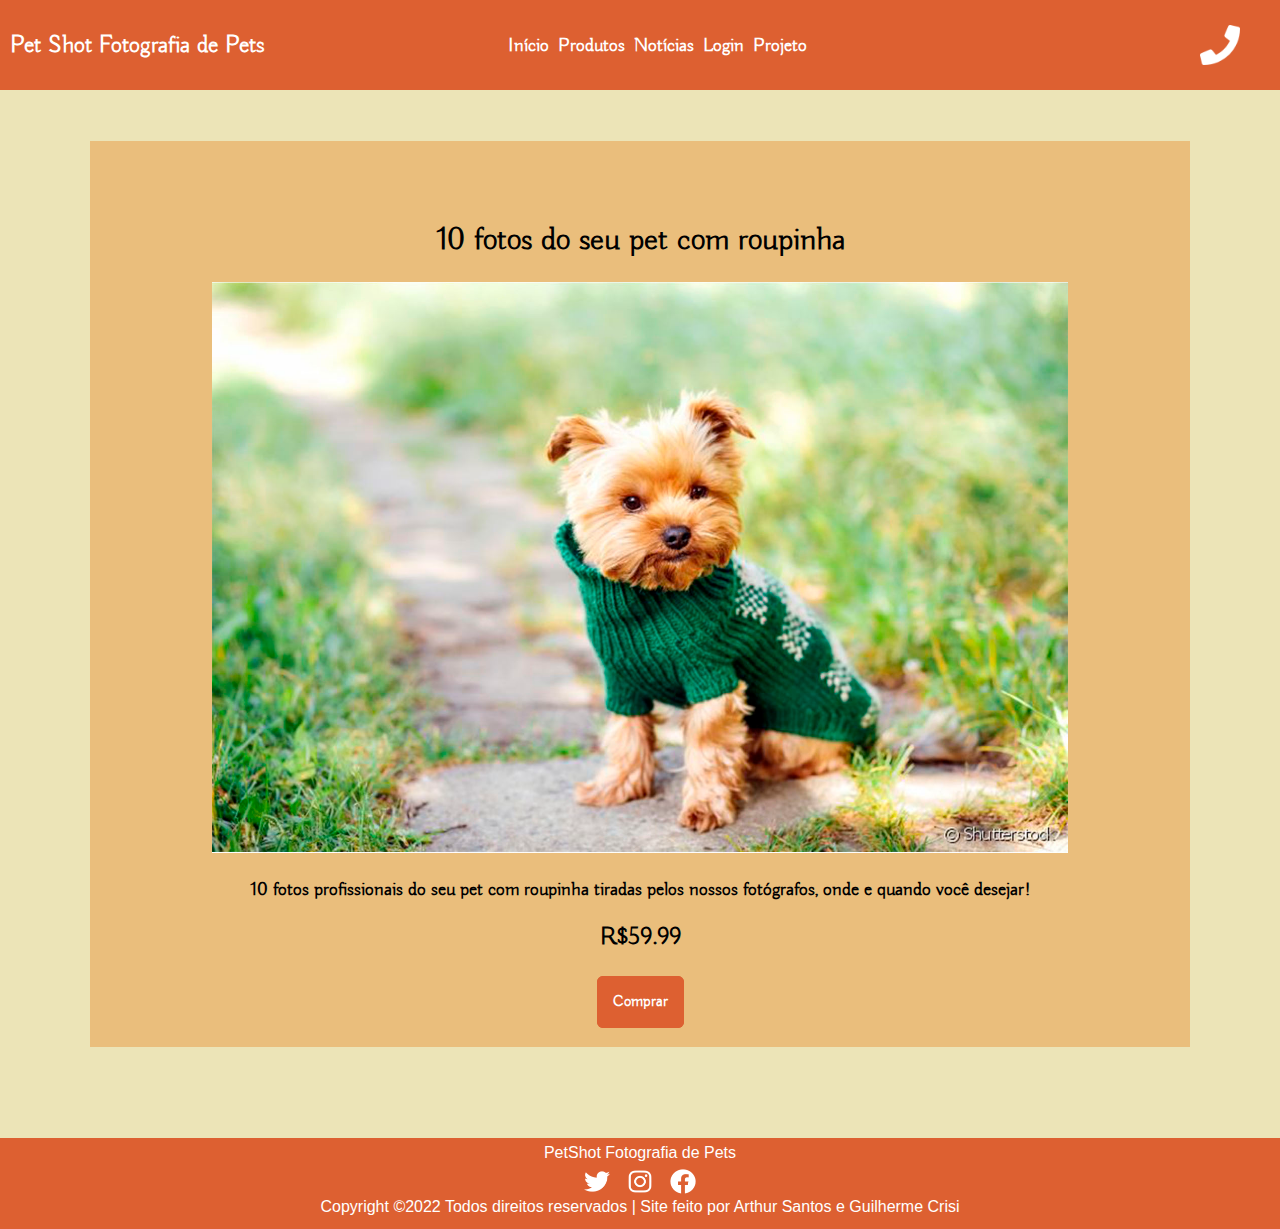
<file: paginas/produto-4.html>
<!DOCTYPE html>
<html lang="en">
<head>
    <meta charset="UTF-8">
    <meta http-equiv="X-UA-Compatible" content="IE=edge">
    <meta name="viewport" content="width=device-width, initial-scale=1.0">
    <title>Pet Shot Fotografia Profissional de Pets</title>
    <link rel="stylesheet" href="../css/style.css">
</head>
<body>
    <!--Header-bar-->
    <div class="header">
        <a href="index.html"><h2>Pet Shot Fotografia de Pets</h2></a>
        <div class="contact">
            <a href="contato.html"><img src="../icons/phone.png" alt="contact"></a>
        </div>
        <div class="links">
            <a href="index.html">Início</a>
            <a href="produtos.html">Produtos</a>
            <a href="noticias.html">Notícias</a>
            <a href="login.html">Login</a>
            <a href="projeto.html">Projeto</a>
        </div>
    </div>
    <div class="menu-op">
        <a href="index.html">Início</a>
        <a href="produtos.html">Produtos</a>
        <a href="noticias.html">Notícias</a>
        <a href="login.html">Login</a>
        <a href="projeto.html">Projeto</a>
    </div>
    <!--Header-bar-->

    <!--Produtos-->
    <div class="ensaios">
        <div class="caixa-interior2">
            <div class="h1-ensaios">
                <h1>10 fotos do seu pet com roupinha</h1>
            </div>
            <img width="80%" src="../img/ensaio-4.jpg" alt="ensaio1">
            <h3>10 fotos profissionais do seu pet com roupinha tiradas pelos nossos fotógrafos, onde e quando você desejar!</h3>
            <h2>R$59.99</h2><br>
            <a class="btn" href="pedido-finalizado.html">Comprar</a><br><br>
        </div><br><br>
    </div>
    <!--Produtos-->

    <!--Footer-area-->
    <div class="footer">
        <p>
            PetShot Fotografia de Pets
        </p>

        <div class="botoes-footer">
            <img src="../icons/twitter.png">
            <img src="../icons/instagram.png">
            <img src="../icons/facebook.png">
        </div>
        
        <p>
            Copyright ©2022 Todos direitos reservados | Site feito por Arthur Santos e Guilherme Crisi
        </p>
    </div>
    <!--Footer-area-->
</body>
</html>
</file>
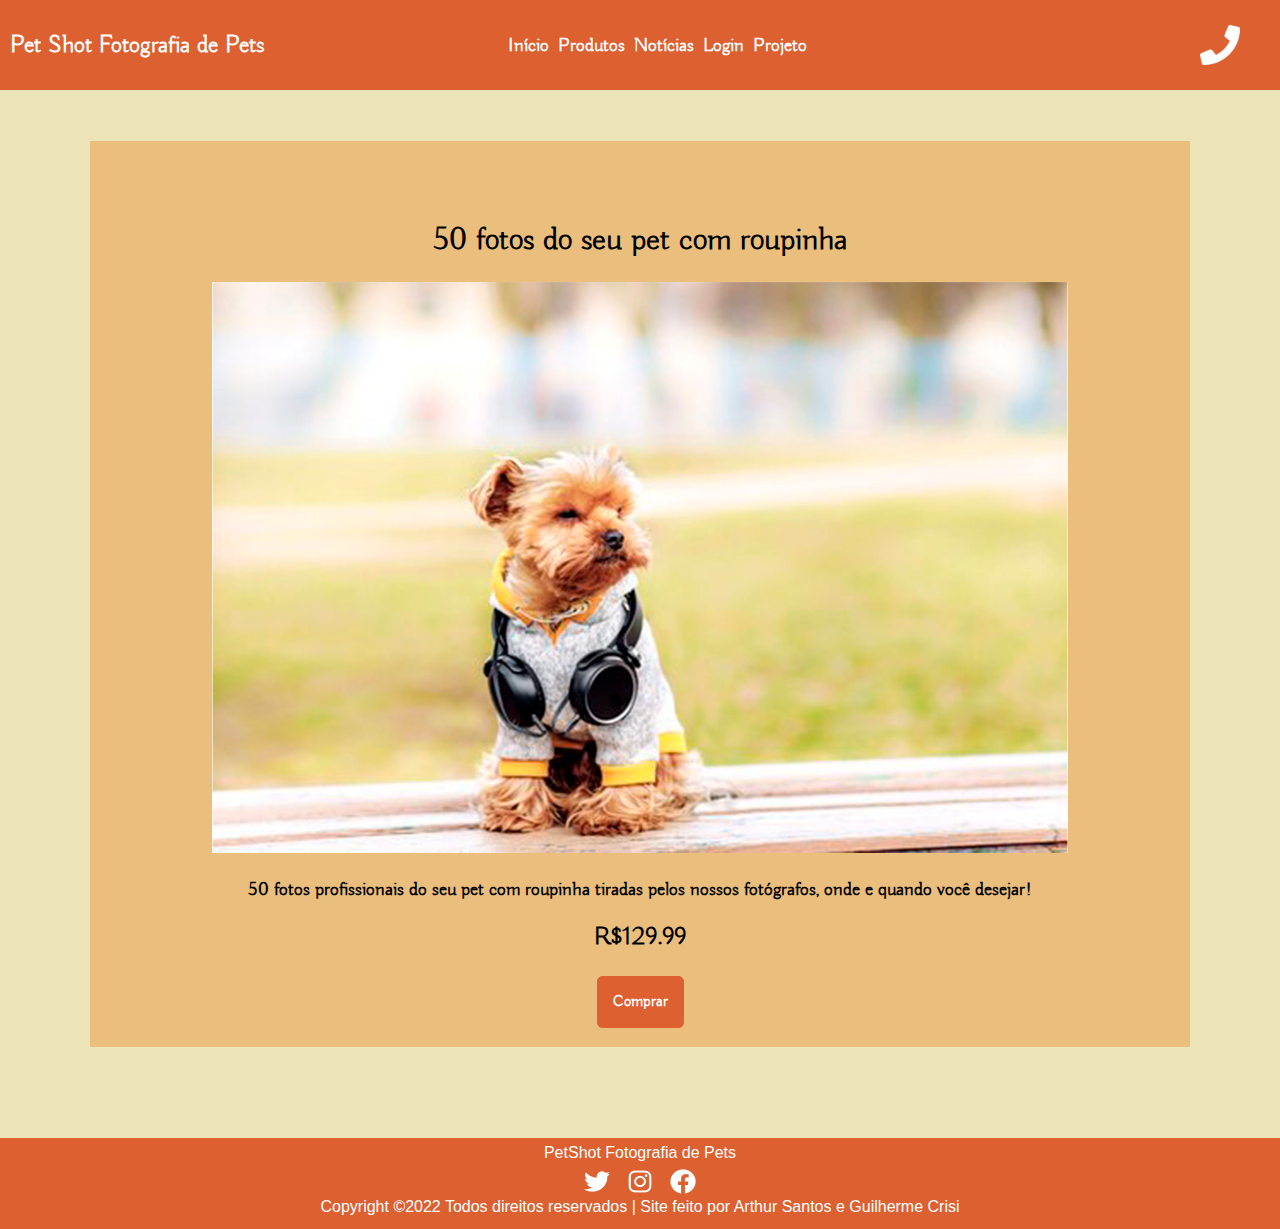
<file: paginas/produto-5.html>
<!DOCTYPE html>
<html lang="en">
<head>
    <meta charset="UTF-8">
    <meta http-equiv="X-UA-Compatible" content="IE=edge">
    <meta name="viewport" content="width=device-width, initial-scale=1.0">
    <title>Pet Shot Fotografia Profissional de Pets</title>
    <link rel="stylesheet" href="../css/style.css">
</head>
<body>
    <!--Header-bar-->
    <div class="header">
        <a href="index.html"><h2>Pet Shot Fotografia de Pets</h2></a>
        <div class="contact">
            <a href="contato.html"><img src="../icons/phone.png" alt="contact"></a>
        </div>
        <div class="links">
            <a href="index.html">Início</a>
            <a href="produtos.html">Produtos</a>
            <a href="noticias.html">Notícias</a>
            <a href="login.html">Login</a>
            <a href="projeto.html">Projeto</a>
        </div>
    </div>
    <div class="menu-op">
        <a href="index.html">Início</a>
        <a href="produtos.html">Produtos</a>
        <a href="noticias.html">Notícias</a>
        <a href="login.html">Login</a>
        <a href="projeto.html">Projeto</a>
    </div>
    <!--Header-bar-->

    <!--Produtos-->
    <div class="ensaios">
        <div class="caixa-interior2">
            <div class="h1-ensaios">
                <h1>50 fotos do seu pet com roupinha</h1>
            </div>
            <img width="80%" src="../img/ensaio-5.jpg" alt="ensaio1">
            <h3>50 fotos profissionais do seu pet com roupinha tiradas pelos nossos fotógrafos, onde e quando você desejar!</h3>
            <h2>R$129.99</h2><br>
            <a class="btn" href="pedido-finalizado.html">Comprar</a><br><br>
        </div><br><br>
    </div>
    <!--Produtos-->

    <!--Footer-area-->
    <div class="footer">
        <p>
            PetShot Fotografia de Pets
        </p>

        <div class="botoes-footer">
            <img src="../icons/twitter.png">
            <img src="../icons/instagram.png">
            <img src="../icons/facebook.png">
        </div>
        
        <p>
            Copyright ©2022 Todos direitos reservados | Site feito por Arthur Santos e Guilherme Crisi
        </p>
    </div>
    <!--Footer-area-->
</body>
</html>
</file>
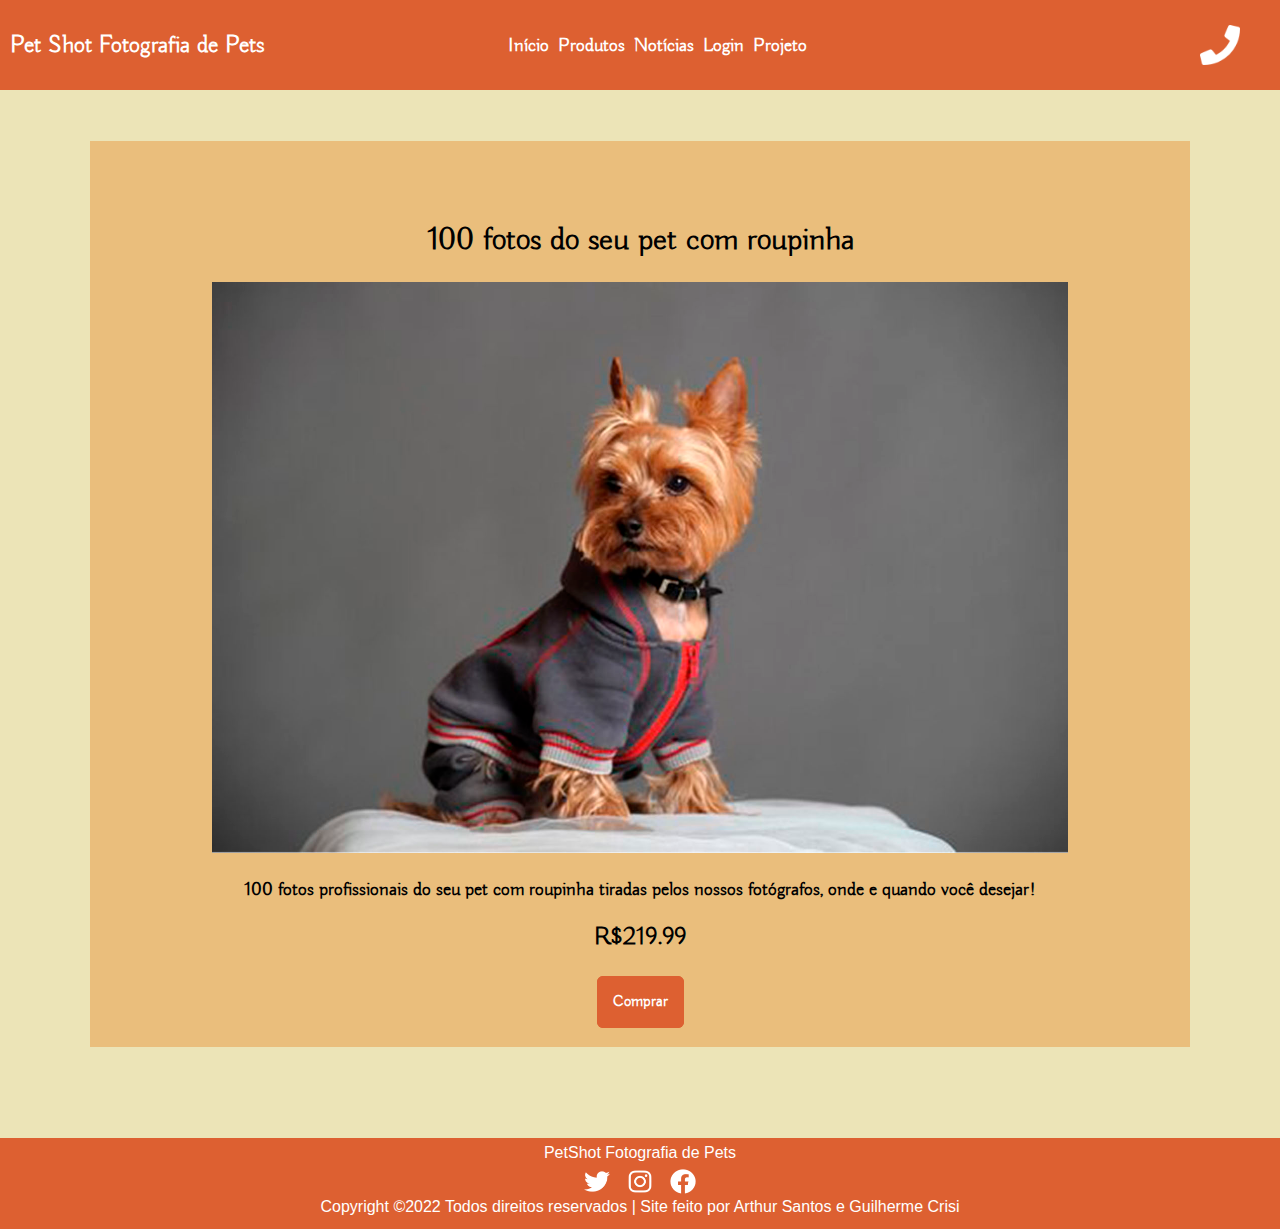
<file: paginas/produto-6.html>
<!DOCTYPE html>
<html lang="en">
<head>
    <meta charset="UTF-8">
    <meta http-equiv="X-UA-Compatible" content="IE=edge">
    <meta name="viewport" content="width=device-width, initial-scale=1.0">
    <title>Pet Shot Fotografia Profissional de Pets</title>
    <link rel="stylesheet" href="../css/style.css">
</head>
<body>
    <!--Header-bar-->
    <div class="header">
        <a href="index.html"><h2>Pet Shot Fotografia de Pets</h2></a>
        <div class="contact">
            <a href="contato.html"><img src="../icons/phone.png" alt="contact"></a>
        </div>
        <div class="links">
            <a href="index.html">Início</a>
            <a href="produtos.html">Produtos</a>
            <a href="noticias.html">Notícias</a>
            <a href="login.html">Login</a>
            <a href="projeto.html">Projeto</a>
        </div>
    </div>
    <div class="menu-op">
        <a href="index.html">Início</a>
        <a href="produtos.html">Produtos</a>
        <a href="noticias.html">Notícias</a>
        <a href="login.html">Login</a>
        <a href="projeto.html">Projeto</a>
    </div>
    <!--Header-bar-->

    <!--Produtos-->
    <div class="ensaios">
        <div class="caixa-interior2">
            <div class="h1-ensaios">
                <h1>100 fotos do seu pet com roupinha</h1>
            </div>
            <img width="80%" src="../img/ensaio-6.jpg" alt="ensaio1">
            <h3>100 fotos profissionais do seu pet com roupinha tiradas pelos nossos fotógrafos, onde e quando você desejar!</h3>
            <h2>R$219.99</h2><br>
            <a class="btn" href="pedido-finalizado.html">Comprar</a><br><br>
        </div><br><br>
    </div>
    <!--Produtos-->

    <!--Footer-area-->
    <div class="footer">
        <p>
            PetShot Fotografia de Pets
        </p>

        <div class="botoes-footer">
            <img src="../icons/twitter.png">
            <img src="../icons/instagram.png">
            <img src="../icons/facebook.png">
        </div>
        
        <p>
            Copyright ©2022 Todos direitos reservados | Site feito por Arthur Santos e Guilherme Crisi
        </p>
    </div>
    <!--Footer-area-->
</body>
</html>
</file>
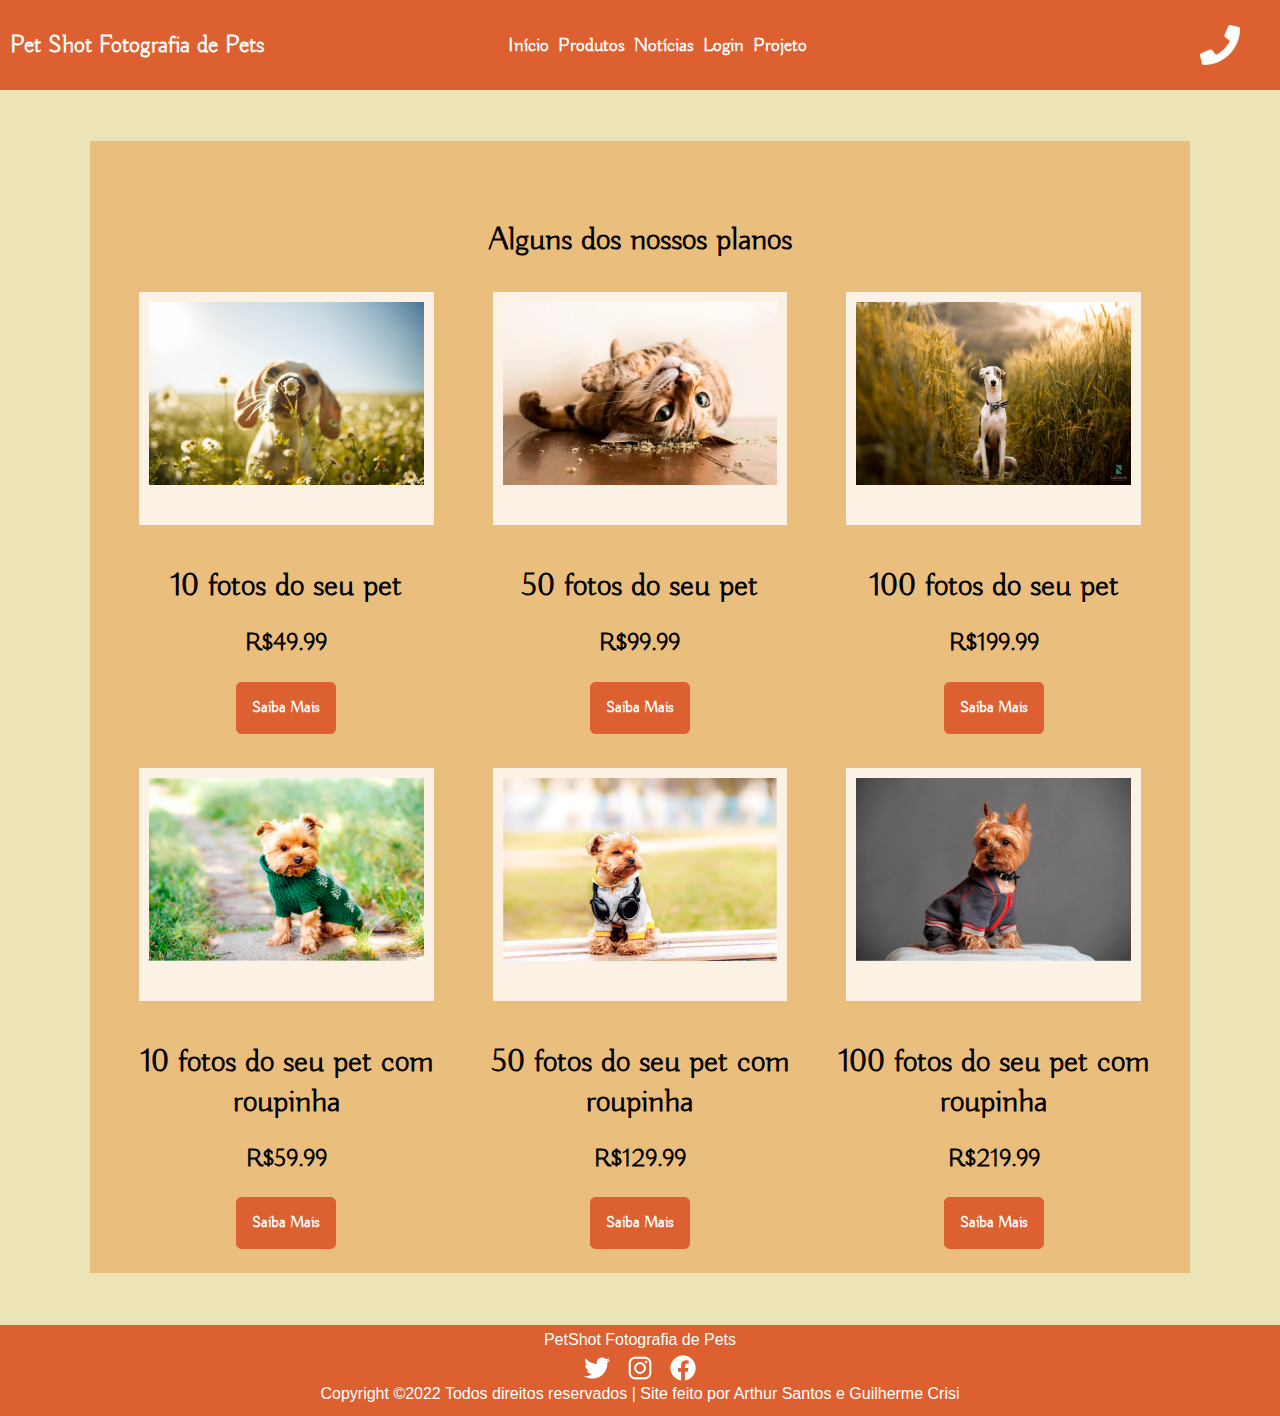
<file: paginas/produtos.html>
<!DOCTYPE html>
<html lang="en">
<head>
    <meta charset="UTF-8">
    <meta http-equiv="X-UA-Compatible" content="IE=edge">
    <meta name="viewport" content="width=device-width, initial-scale=1.0">
    <title>Pet Shot Fotografia Profissional de Pets</title>
    <link rel="stylesheet" href="../css/style.css">
</head>
<body>
    <!--Header-bar-->
    <div class="header">
        <a href="index.html"><h2>Pet Shot Fotografia de Pets</h2></a>
        <div class="contact">
            <a href="contato.html"><img src="../icons/phone.png" alt="contact"></a>
        </div>
        <div class="links">
            <a href="index.html">Início</a>
            <a href="produtos.html">Produtos</a>
            <a href="noticias.html">Notícias</a>
            <a href="login.html">Login</a>
            <a href="projeto.html">Projeto</a>
        </div>
    </div>
    <div class="menu-op">
        <a href="index.html">Início</a>
        <a href="produtos.html">Produtos</a>
        <a href="noticias.html">Notícias</a>
        <a href="login.html">Login</a>
        <a href="projeto.html">Projeto</a>
    </div>
    <!--Header-bar-->

    <!--Produtos-->
    <div class="ensaios">
        <div class="caixa-interior2">
            <div class="h1-ensaios">
                <h1>Alguns dos nossos planos</h1>
            </div>
            <div class="row">
                <div>
                    <img width="80%" src="../img/ensaio-1.jpg" alt="ensaio1">
                    <h1>10 fotos do seu pet</h1>
                    <h2>R$49.99</h2><br>
                    <a class="btn" href="produto-1.html">Saiba Mais</a>
                </div>
                <div>
                    <img width="80%" src="../img/ensaio-2.jpg" alt="ensaio2">
                    <h1>50 fotos do seu pet</h1>
                    <h2>R$99.99</h2><br>
                    <a class="btn" href="produto-2.html">Saiba Mais</a>
                </div>
                <div>
                    <img width="80%" src="../img/ensaio-3.jpg" alt="ensaio3">
                    <h1>100 fotos do seu pet</h1>
                    <h2>R$199.99</h2><br>
                    <a class="btn" href="produto-3.html">Saiba Mais</a>
                </div>
                <div>
                    <img width="80%" src="../img/ensaio-4.jpg" alt="ensaio1">
                    <h1>10 fotos do seu pet com roupinha</h1>
                    <h2>R$59.99</h2><br>
                    <a class="btn" href="produto-4.html">Saiba Mais</a>
                </div>
                <div>
                    <img width="80%" src="../img/ensaio-5.jpg" alt="ensaio2">
                    <h1>50 fotos do seu pet com roupinha</h1>
                    <h2>R$129.99</h2><br>
                    <a class="btn" href="produto-5.html">Saiba Mais</a>
                </div>
                <div>
                    <img width="80%" src="../img/ensaio-6.jpg" alt="ensaio3">
                    <h1>100 fotos do seu pet com roupinha</h1>
                    <h2>R$219.99</h2><br>
                    <a class="btn" href="produto-6.html">Saiba Mais</a>
                </div>
            </div>
            <div class="row-mobile">
                <img width="80%" src="../img/ensaio-1.jpg" alt="ensaio1">
                <h2>10 fotos do seu pet</h2>
                <h2>R$49.99</h2><br>
                <a class="btn" href="produto-1.html">Saiba Mais</a><br><br>
                <img width="80%" src="../img/ensaio-2.jpg" alt="ensaio2">
                <h2>50 fotos do seu pet</h1>
                <h2>R$99.99</h2><br>
                <a class="btn" href="produto-2.html">Saiba Mais</a><br><br>
                <img width="80%" src="../img/ensaio-3.jpg" alt="ensaio3">
                <h1>100 fotos do seu pet</h1>
                <h2>R$199.99</h2><br>
                <a class="btn" href="produto-3.html">Saiba Mais</a><br><br>
                <img width="80%" src="../img/ensaio-4.jpg" alt="ensaio3">
                <h1>10 fotos do seu pet com roupinha</h1>
                <h2>R$59.99</h2><br>
                <a class="btn" href="produto-4.html">Saiba Mais</a><br><br>
                <img width="80%" src="../img/ensaio-5.jpg" alt="ensaio3">
                <h1>50 fotos do seu pet com roupinha</h1>
                <h2>R$129.99</h2><br>
                <a class="btn" href="produto-5.html">Saiba Mais</a><br><br>
                <img width="80%" src="../img/ensaio-6.jpg" alt="ensaio3">
                <h1>100 fotos do seu pet com roupinha</h1>
                <h2>R$219.99</h2><br>
                <a class="btn" href="produto-6.html">Saiba Mais</a><br><br>
            </div>
        </div>
    </div>
    <!--Produtos-->

    <!--Footer-area-->
    <div class="footer">
        <p>
            PetShot Fotografia de Pets
        </p>

        <div class="botoes-footer">
            <img src="../icons/twitter.png">
            <img src="../icons/instagram.png">
            <img src="../icons/facebook.png">
        </div>
        
        <p>
            Copyright ©2022 Todos direitos reservados | Site feito por Arthur Santos e Guilherme Crisi
        </p>
    </div>
    <!--Footer-area-->
</body>
</html>
</file>
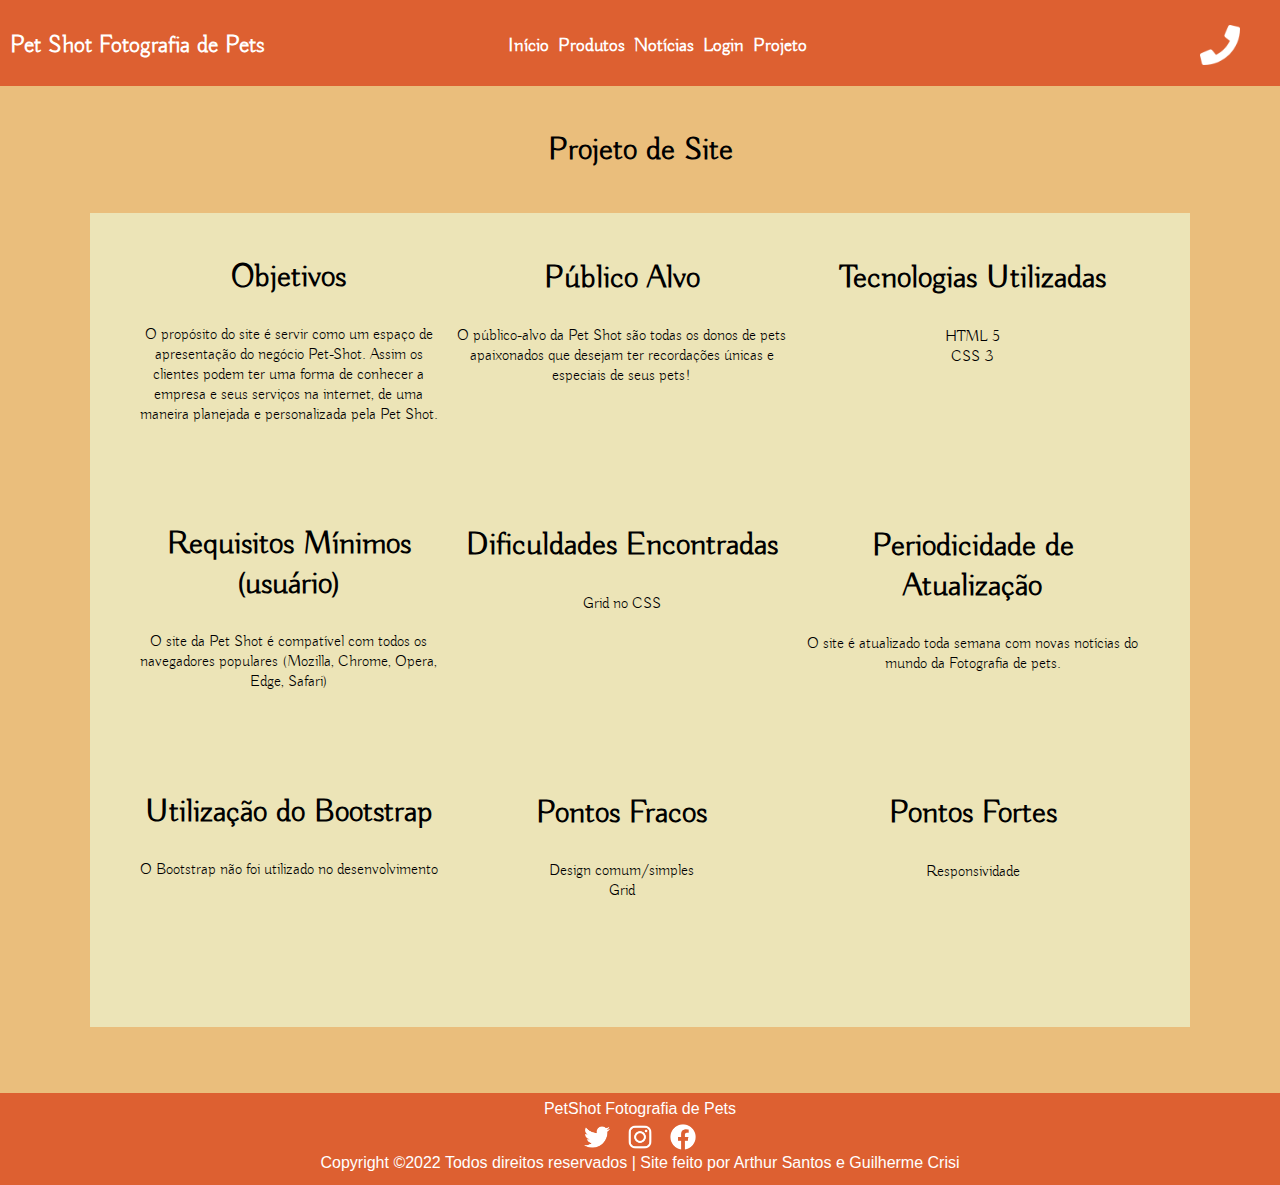
<file: paginas/projeto.html>
<!DOCTYPE html>
<html lang="en">
<head>
    <meta charset="UTF-8">
    <meta http-equiv="X-UA-Compatible" content="IE=edge">
    <meta name="viewport" content="width=device-width, initial-scale=1.0">
    <title>Pet Shot Fotografia Profissional de Pets</title>
    <link rel="stylesheet" href="../css/style.css">
</head>
<body>
    <div class="header">
        <a href="index.html"><h2>Pet Shot Fotografia de Pets</h2></a>
        <div class="contact">
            <a href="contato.html"><img src="../icons/phone.png" alt="contact"></a>
        </div>
        <div class="links">
            <a href="index.html">Início</a>
            <a href="produtos.html">Produtos</a>
            <a href="noticias.html">Notícias</a>
            <a href="login.html">Login</a>
            <a href="projeto.html">Projeto</a>
        </div>
    </div>
    <div class="menu-op">
        <a href="index.html">Início</a>
        <a href="produtos.html">Produtos</a>
        <a href="noticias.html">Notícias</a>
        <a href="login.html">Login</a>
        <a href="projeto.html">Projeto</a>
    </div>




    <div class="pg-projeto">
        <h1>Projeto de Site</h1>

        <div class="caixa-interior1">
            <div class="row">
                <div>
                    <h1>Objetivos</h1>
                    <p>
                        O propósito do site é servir como um espaço de apresentação do negócio Pet-Shot.
                        Assim os clientes podem ter uma forma de conhecer a empresa e seus serviços na
                        internet, de uma maneira planejada e personalizada pela Pet Shot.
                    </p>
                </div>
                <div>
                    <h1>Público Alvo</h1>
                    <p>
                        O público-alvo da Pet Shot são todas os donos de pets apaixonados que desejam
                        ter recordações únicas e especiais de seus pets!
                    </p>
                </div>
                <div>
                    <h1>Tecnologias Utilizadas</h1>
                    <p>
                        HTML 5 <br>
                        CSS 3
                    </p>
                </div>
                <div>
                    <h1>Requisitos Mínimos (usuário)</h1>
                    <p>
                        O site da Pet Shot é compatível com todos os navegadores populares (Mozilla, Chrome,
                        Opera, Edge, Safari)
                    </p>
                    
                </div>
                <div>
                    <h1>Dificuldades Encontradas</h1>
                    <p>
                        Grid no CSS <br>
                    </p>
                </div>
                <div>
                    <h1>Periodicidade de Atualização</h1>
                    <p>
                        O site é atualizado toda semana com novas notícias do mundo da Fotografia
                        de pets.
                    </p>
                </div>
                <div>
                    <h1>Utilização do Bootstrap</h1>
                    <p>
                        O Bootstrap não foi utilizado no desenvolvimento
                    </p>
                </div>
                <div>
                    <h1>Pontos Fracos</h1>
                    <p>
                        Design comum/simples <br>
                        Grid
                    </p>
                </div>
                <div>
                    <h1>Pontos Fortes</h1>
                    <p>
                        Responsividade
                    </p>
                </div>
            </div>

            <div style="text-align: center;" class="row-mobile">
                <div>
                    <h1>Objetivos</h1>
                    <p>
                        O propósito do site é servir como um espaço de apresentação do negócio Pet-Shot.
                        Assim os clientes podem ter uma forma de conhecer a empresa e seus serviços na
                        internet, de uma maneira planejada e personalizada pela Pet Shot.
                    </p>
                </div>
                <div>
                    <h1>Público Alvo</h1>
                    <p>
                        O público-alvo da Pet Shot são todas os donos de pets apaixonados que desejam
                        ter recordações únicas e especiais de seus pets!
                    </p>
                </div>
                <div>
                    <h1>Tecnologias Utilizadas</h1>
                    <p>
                        HTML 5 <br>
                        CSS 3
                    </p>
                </div>
                <div>
                    <h1>Requisitos Mínimos (usuário)</h1>
                    <p>
                        O site da Pet Shot é compatível com todos os navegadores populares (Mozilla, Chrome,
                        Opera, Edge, Safari)
                    </p>
                    
                </div>
                <div>
                    <h1>Dificuldades Encontradas</h1>
                    <p>
                        Grid no CSS <br>
                    </p>
                </div>
                <div>
                    <h1>Periodicidade de Atualização</h1>
                    <p>
                        O site é atualizado toda semana com novas notícias do mundo da Fotografia
                        de pets.
                    </p>
                </div>
                <div>
                    <h1>Utilização do Bootstrap</h1>
                    <p>
                        O Bootstrap não foi utilizado no desenvolvimento
                    </p>
                </div>
                <div>
                    <h1>Pontos Fracos</h1>
                    <p>
                        Design comum/simples <br>
                        Grid
                    </p>
                </div>
                <div>
                    <h1>Pontos Fortes</h1>
                    <p>
                        Responsividade
                    </p>
                </div>
            </div>

        </div>

    </div>




    <div class="footer">
        <p>
            PetShot Fotografia de Pets
        </p>

        <div class="botoes-footer">
            <img src="../icons/twitter.png">
            <img src="../icons/instagram.png">
            <img src="../icons/facebook.png">
        </div>
        
        <p>
            Copyright ©2022 Todos direitos reservados | Site feito por Arthur Santos e Guilherme Crisi
        </p>
    </div>
</body>
</html>
</file>
<file: css/style.css>
@font-face{
    font-family: Buda-Light;
    src:url("../fonts/Buda-Light.ttf");
}
body{
    font-family: Buda-light;
    margin: 0;
    background-color: #ECE4B7;
}
.header{
    overflow: hidden;
    background-color: #DD6031;
    padding: 10px;
}
.header h2{
    float: left;
    text-align: center;
    text-decoration: none;
    color: white;
}
.links{
    text-align: center;
    margin-right: 17%;
    padding-top: 24px;
}
.links a{
    text-decoration: none;
    color: white;
    font-size: larger;
    font-weight: bold;
    margin-right: 5px;
}
.links a:hover{
    color: #EABE7C;
    transition: 0.3s;
}
@media screen and (max-width:500px) {
    .links a{
        display: none;
    }
}
.contact{
    float: right;
    text-align: center;
    padding-top: 15px;
}
.contact img{
    width: 40%;
}
@media screen and (max-width:500px) {
    .contact{
        display: none;
    }
}
.menu-op{
    background-color: #DD6031;
    height: 100%;
    text-align: center;
    padding: 10px;
    display: none;
}
.menu-op a{
    text-decoration: none;
    color: white;
    font-size: 22px;
    font-weight: bold;
    margin-right: 15px;
}
@media screen and (max-width:500px) {
    .menu-op{
        display: block;
    }
}
.banner{
    background-image: url("../img/caramelo.png");
    background-repeat: no-repeat;
    background-size: cover;
    text-align: center;
}
.banner img{
    width: 40%;
}
@media screen and (max-width:500px) {
    .banner img{
        width: 80%;
    }
}
.btn{
    background-color: #DD6031;
    padding: 15px;
    text-decoration: none;
    color: white;
    font-weight: bold;
    border-radius: 6px;
    border-width: 1px;
    border-style: solid;
    border-color: #DD6031;
}
.btn:hover{
    background-color: transparent;
    color: #DD6031;
    transition: 0.3s;
}
.input {
    padding: 5px;
    font-size: 16px;
    border-width: 1px;
    border-color: #DD6031;
    background-color: #ffffff;
    color: #DD6031;
    border-style: solid;
    border-radius: 6px;
    box-shadow: 0px 0px 3px rgba(66,66,66,.50);
    width: 30%;
    height: 30px;
}
@media screen and (max-width:500px) {
    .input{
        width: 80%;
    }
}

/** Sobre **/
.sobre{
    background-color: #EABE7C;
    padding-top: 4%;
    padding-left: 7%;
    padding-right: 7%;
    padding-bottom: 4%;
}
.caixa-interior1{
    background-color: #ECE4B7;
}
.grid-sobre{
    display: grid;
    grid-template-columns: auto auto;
    grid-row-gap: 50px;
    grid-column-gap: 10px;
    padding: 10px;
    text-align: center;
    margin-top: 0%;
}
.grid-sobre p{
    font-size: x-large;
    padding-left: 10%;
    padding-right: 4%;
    padding-top: 9%;
}
.sobre .caixa-interior1 h1{
    margin-bottom: 4%;
}
.sobre .caixa-interior1 img{
    width: 75%;
    padding-left: 10%;
    border-radius: 50%;
    margin-bottom: 10%;
    display: block;
}
@media screen and (max-width:500px) {
    .sobre .caixa-interior1 img{
        display: none;
    }
}

/** Ensaios **/
.ensaios{
    background-color: #ECE4B7;
    padding-top: 4%;
    padding-left: 7%;
    padding-right: 7%;
    padding-bottom: 4%;
    text-align: center;
}
.caixa-interior2{
    background-color: #EABE7C;
    padding: 15px;
    text-align: center;
}
.row{
    display: grid;
    grid-template-columns: auto auto auto;
    grid-row-gap: 50px;
    grid-column-gap: 10px;
    padding: 10px;
    text-align: center;
    margin-bottom: 15px;
}
.row-mobile{
    display: none;
    margin-bottom: 25px;
}
@media screen and (max-width:500px) {
    .row{
        display: none;
    }
    .row-mobile{
        display: block;
    }
}
.row img{
    background-color: rgba(255, 255, 255, 0.8);
    padding: 10px 10px 40px 10px; 
}
.row-mobile img{
    background-color: rgba(255, 255, 255, 0.8);
    padding: 10px 10px 40px 10px; 
}

.pedido-finalizado{
    background-color: #ECE4B7;
    padding-top: 4%;
    padding-left: 7%;
    padding-right: 7%;
    padding-bottom: 4%;
    text-align: center;
    height: 500px;
}

/** Contato**/
.contato{
    background-color: #EABE7C;
    padding-top: 4%;
    padding-left: 7%;
    padding-right: 7%;
    padding-bottom: 4%;
    text-align: center;
}
.contato .caixa-interior1 img{
    width: 25%;
    margin-top: 3%;
}
@media screen and (max-width:500px) {
    .contato .caixa-interior1 img{
        width: 70%;
        margin-top: 3%;
    }
}

h1{
    text-align: center;
    padding-top: 4%;
}

/** Footer **/
.footer{
    padding-top: 0.5%;
    padding-bottom: 0.5%;
    background-color: #DD6031;
    font-family: -apple-system, BlinkMacSystemFont, 'Segoe UI', Roboto, Oxygen, Ubuntu, Cantarell, 'Open Sans', 'Helvetica Neue', sans-serif, Helvetica, sans-serif;
}
.footer p{
    text-align: center;
    color: white;
    margin-top: 0%;
    margin-bottom: 0.5%;
}
.footer img{
    width: 2%;
    padding-left: 0.5%;
    padding-right: 0.5%;
}
@media screen and (max-width:500px) {
    .footer img{
        width: 8%;
    }
}
.botoes-footer{
    align: center;
    text-align: center;
}

/** Pagina Contato **/

.pg-contato{
    background-color: #EABE7C;
    padding-left: 7%;
    padding-right: 7%;
    padding-bottom: 4%;
    margin-top: -2%;
    text-align: center;
}
form{
    padding-top: 4%;
}
.pg-contato .caixa-interior1 img{
    width: 25%;
    margin-top: 3%;
    margin-bottom: 3%;
}
@media screen and (max-width:500px) {
    .pg-contato .caixa-interior1 img{
        width: 70%;
        margin-top: 3%;
    }
}

.pg-contato h1{
    text-align: center;
    padding-top: 4%;
    padding-bottom: 2%;
}

/** Projeto de Site **/

.pg-projeto{
    background-color: #EABE7C;
    padding-left: 7%;
    padding-right: 7%;
    padding-bottom: 4%;
    margin-top: -2%;
    text-align: left;
}
form{
    padding-top: 4%;
}
.pg-projeto .caixa-interior1 img{
    width: 25%;
    margin-top: 3%;
    margin-bottom: 3%;
}
@media screen and (max-width:500px) {
    .pg-projeto .caixa-interior1 img{
        width: 70%;
        margin-top: 3%;
    }
}
.pg-projeto .row{
    padding-left: 4%;
    padding-right: 4%;
    padding-bottom: 10%;
}
.pg-projeto .row-mobile{
    padding-left: 5%;
    padding-right: 5%;
    padding-bottom: 10%;
}
.pg-projeto h1{
    text-align: center;
    padding-top: 4%;
    padding-bottom: 2%;
}
</file>
